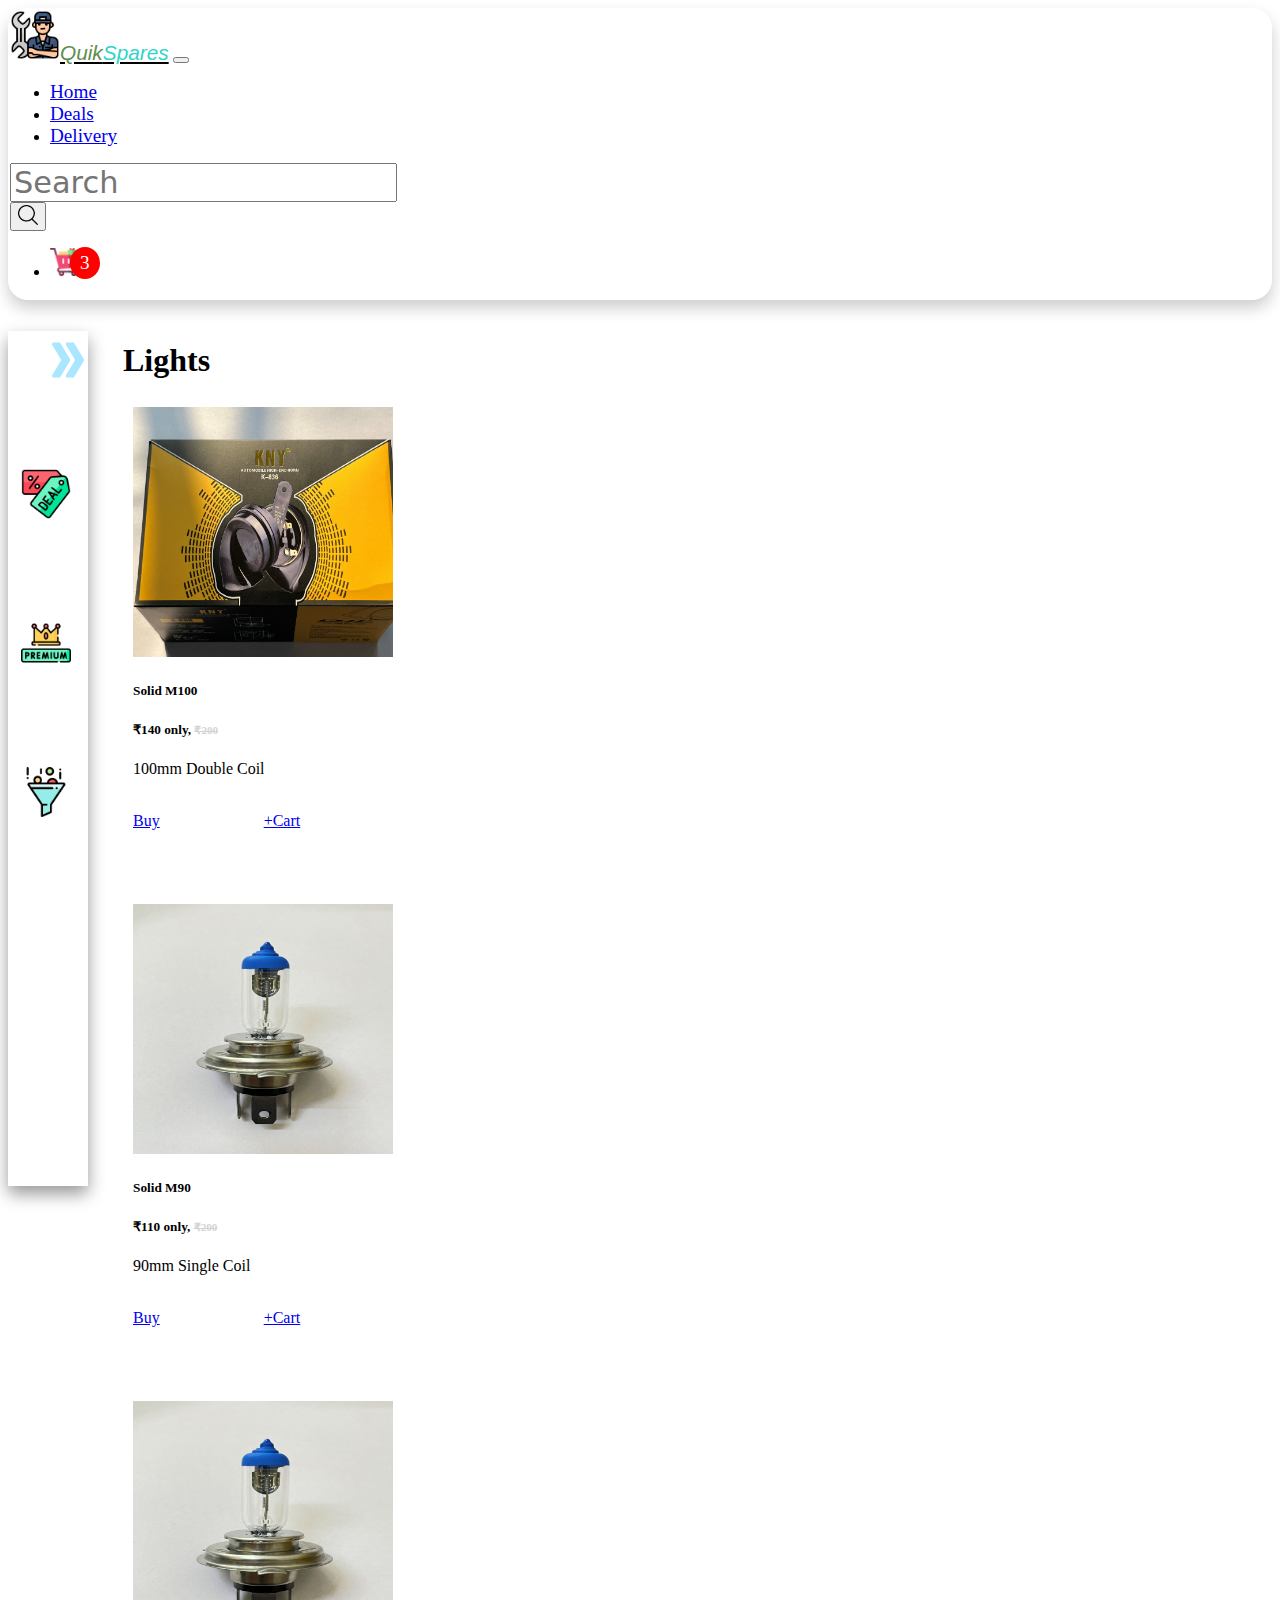
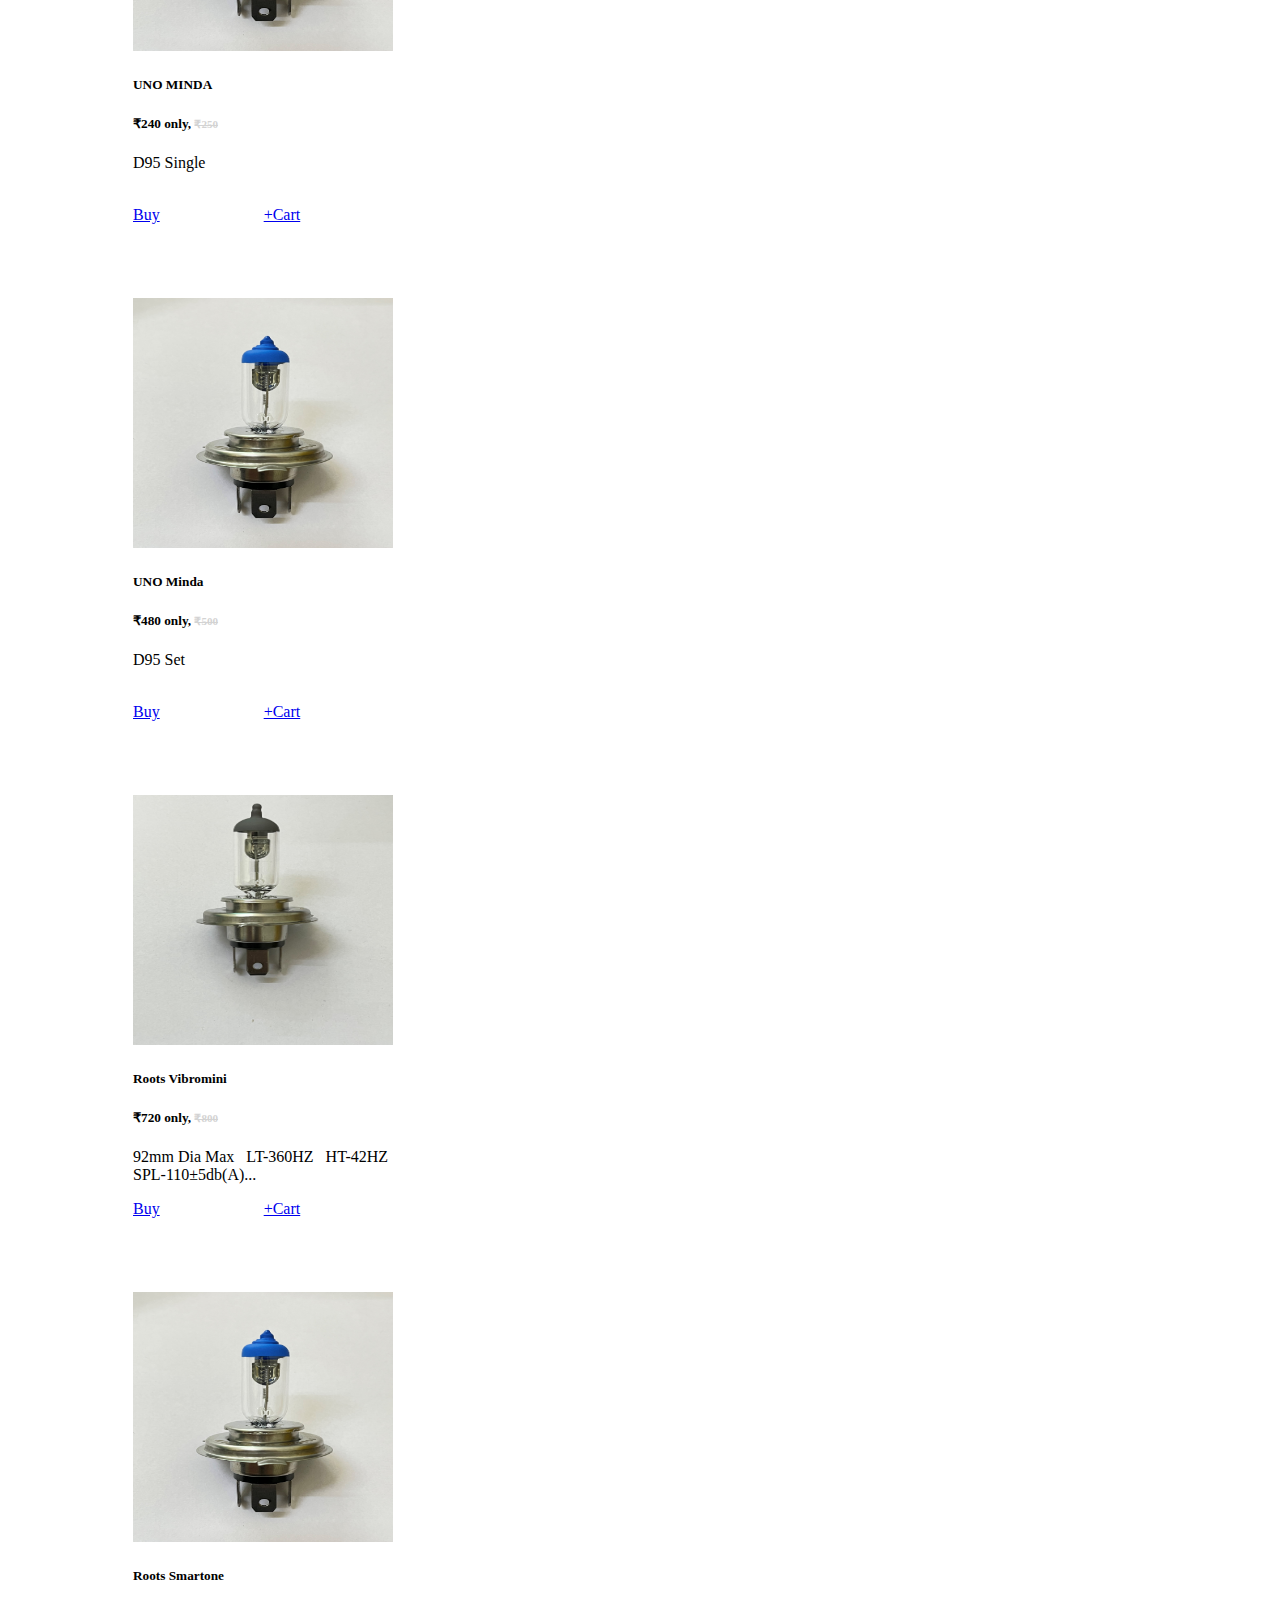
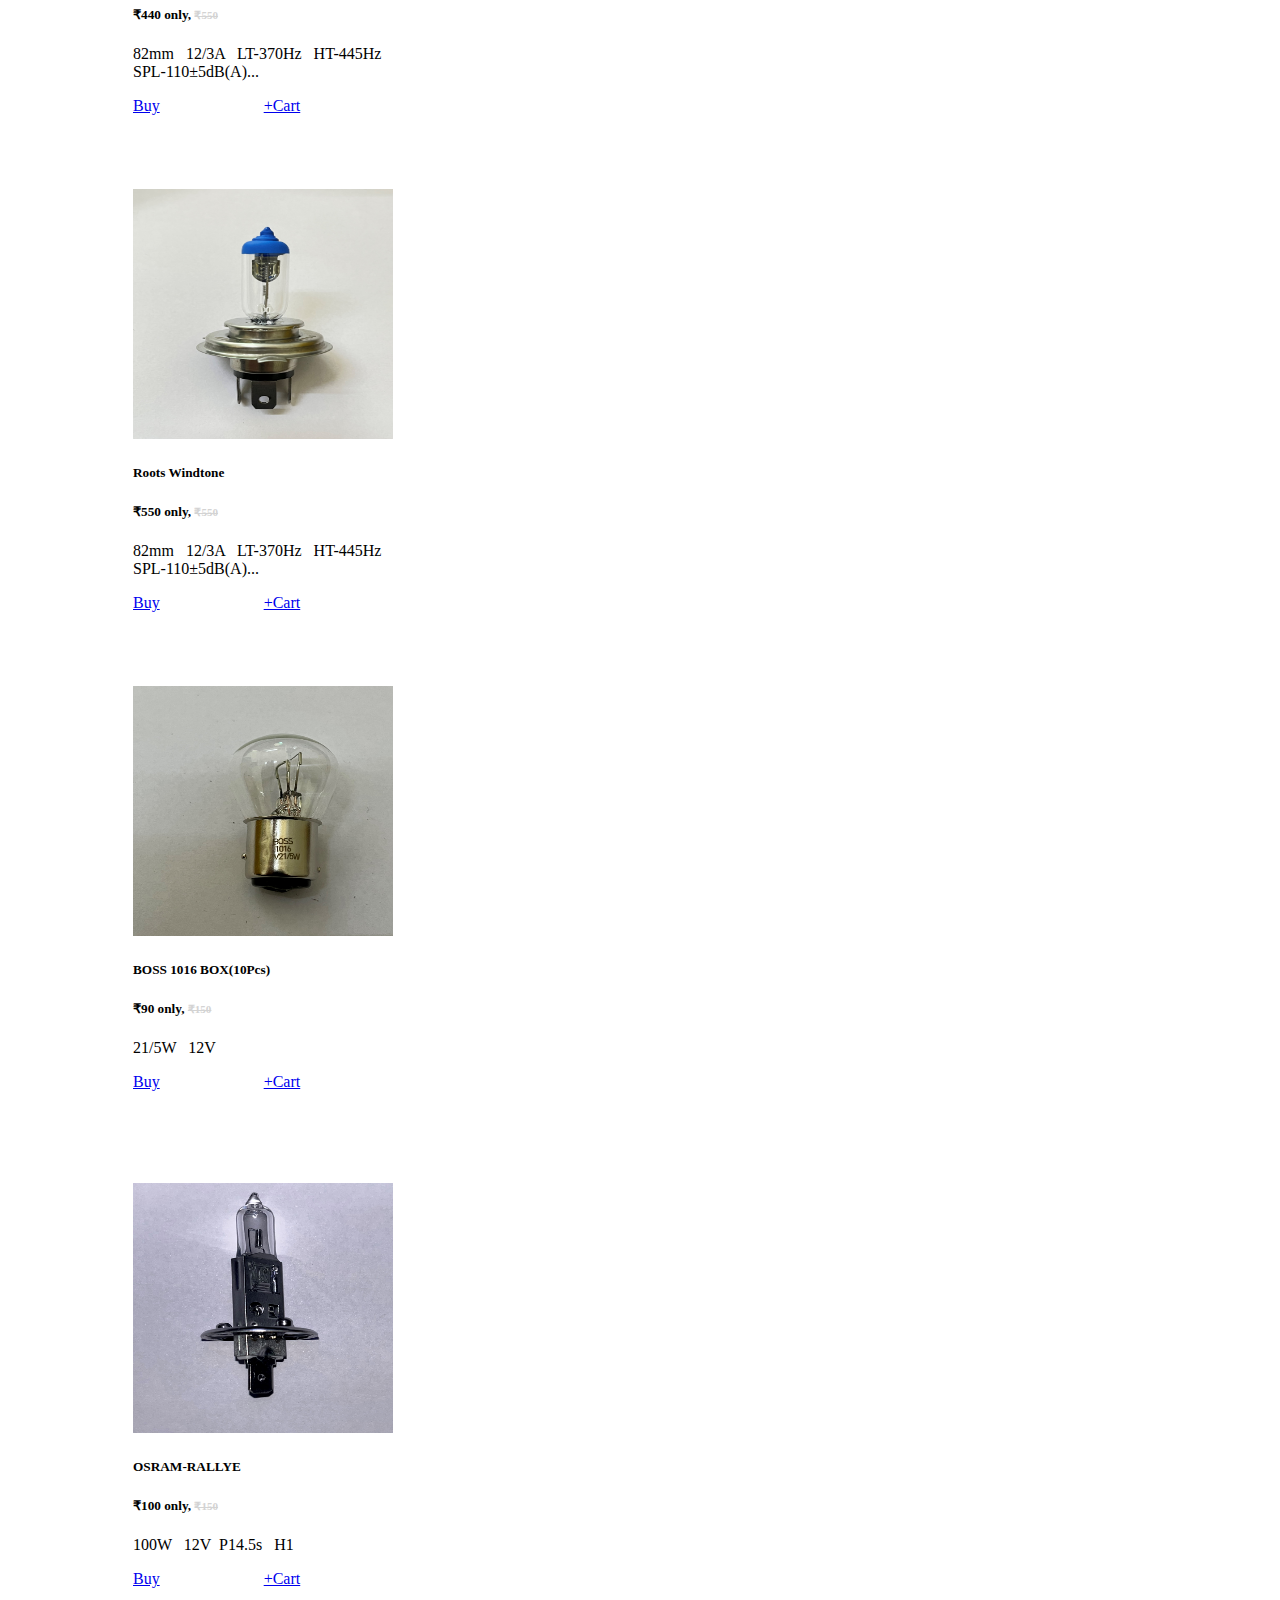
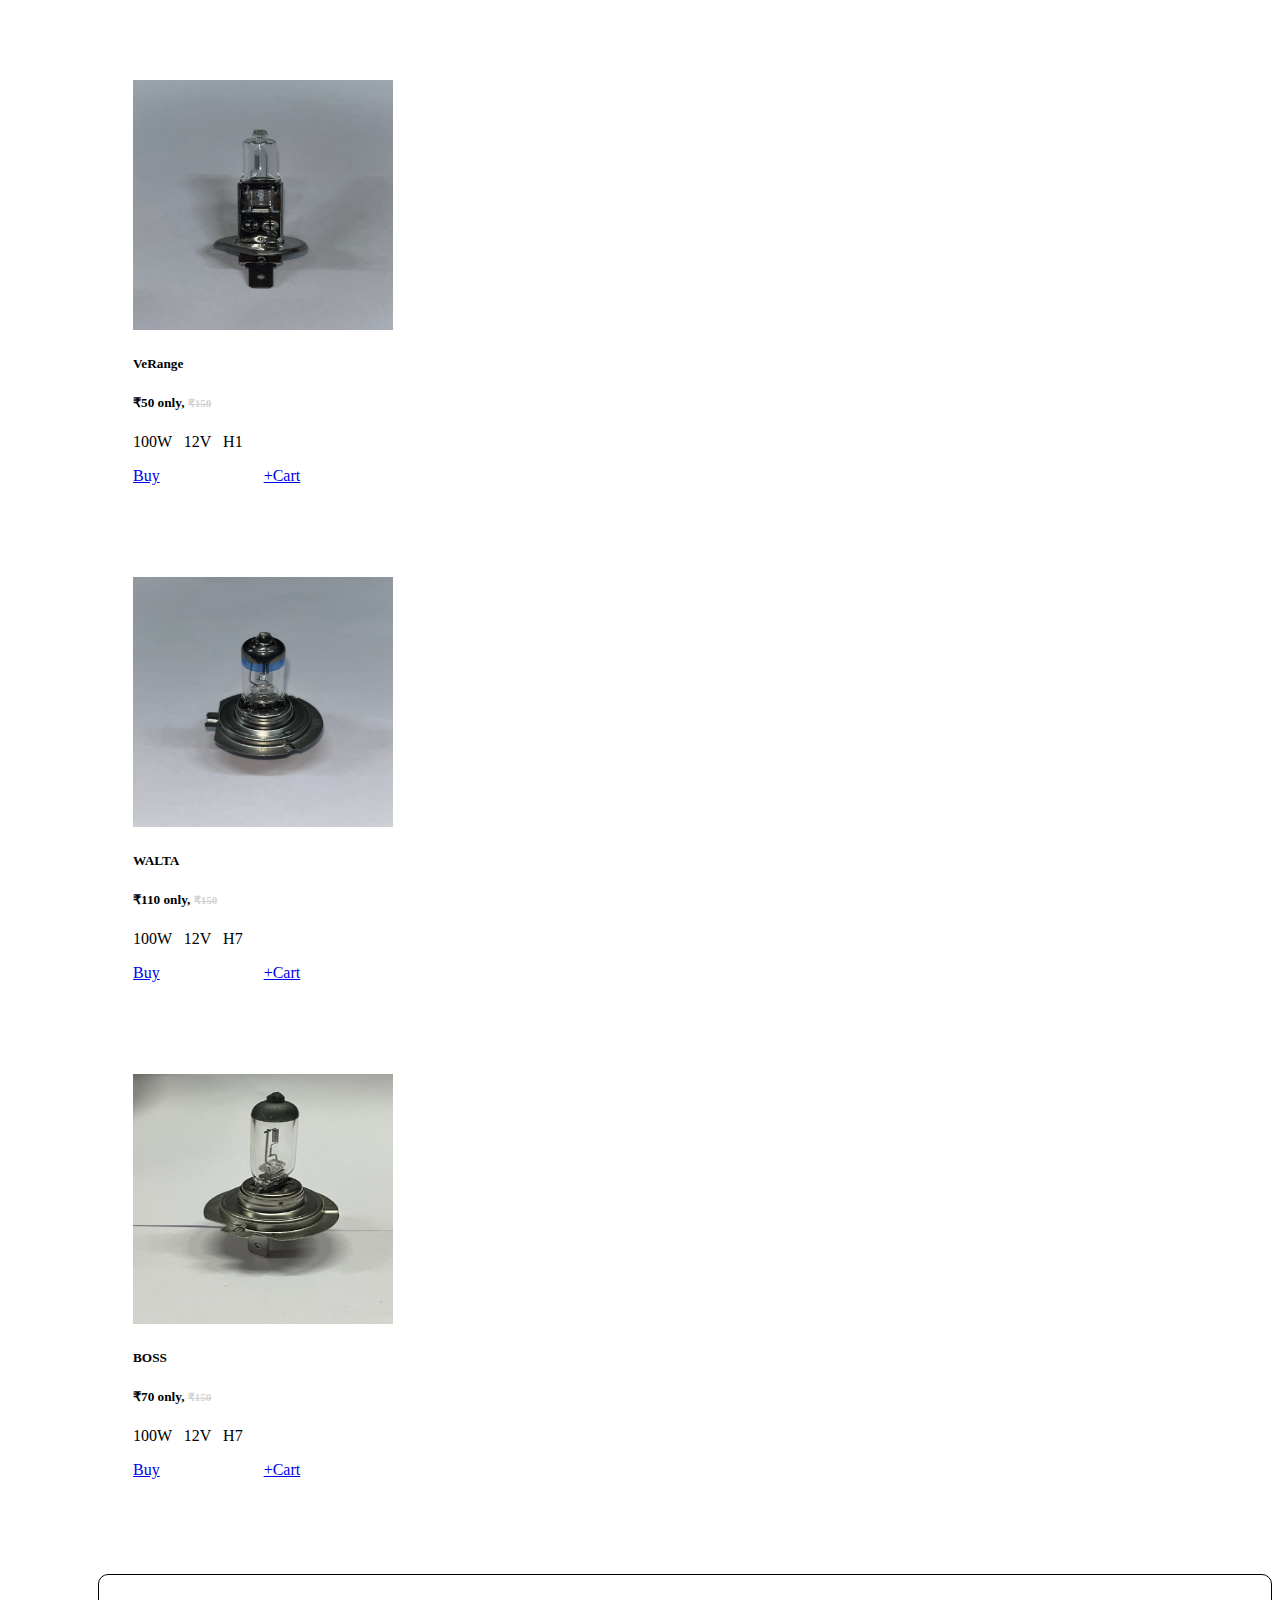
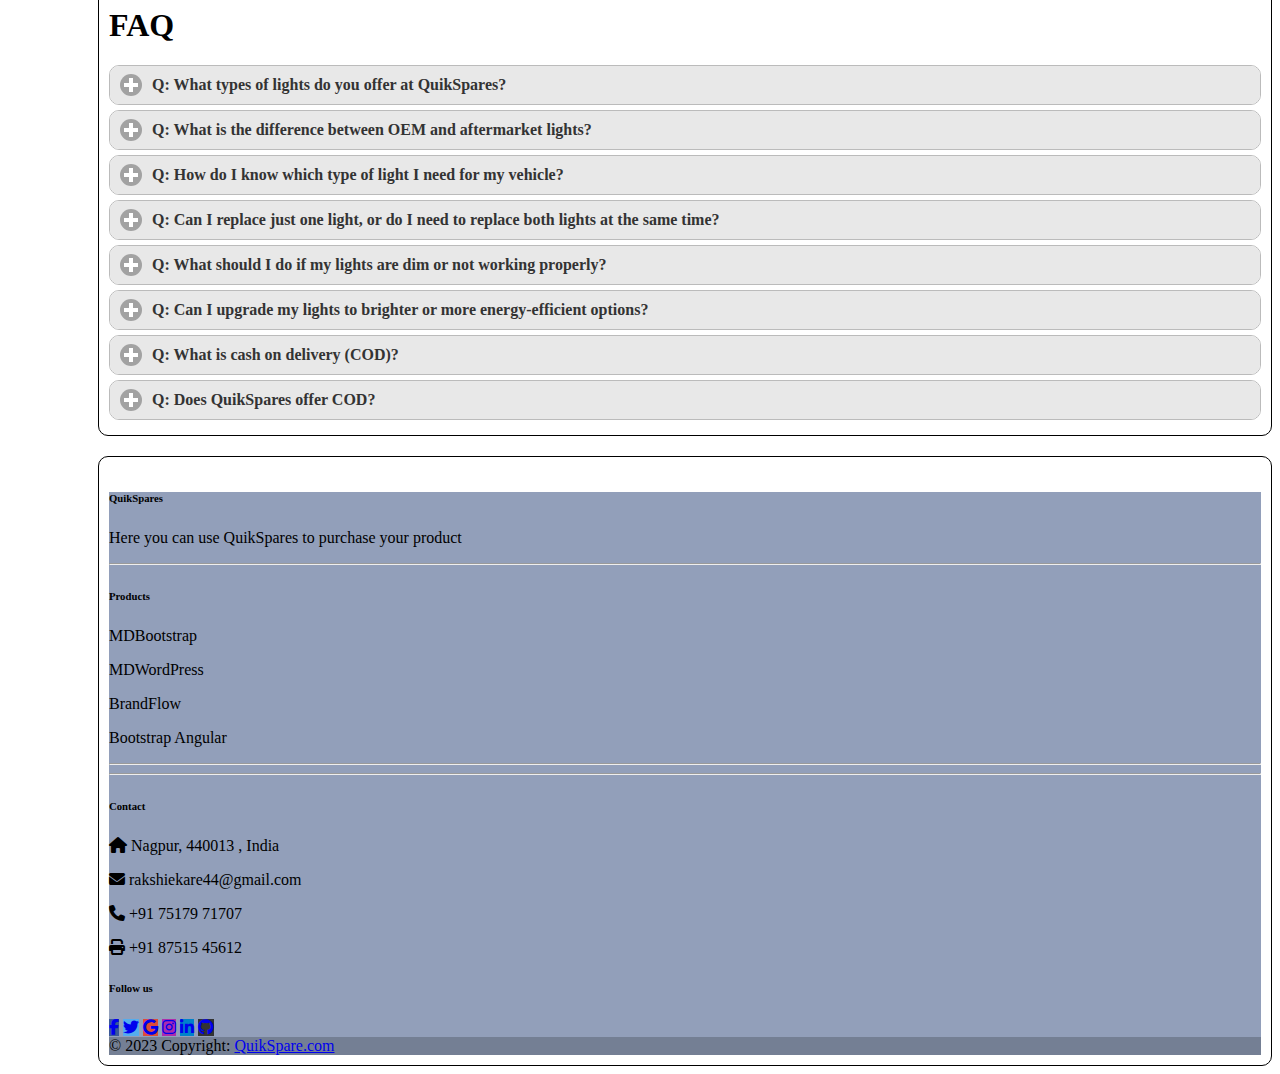
<file: horns.html>
<!DOCTYPE html>
<html lang="en">
<head>
  <meta charset="UTF-8">
  <meta http-equiv="X-UA-Compatible" content="IE=edge">
  <meta name="viewport" content="width=device-width, initial-scale=1.0">
  <link href="https://cdn.jsdelivr.net/npm/bootstrap@5.3.0-alpha1/dist/css/bootstrap.min.css" rel="stylesheet" integrity="sha384-GLhlTQ8iRABdZLl6O3oVMWSktQOp6b7In1Zl3/Jr59b6EGGoI1aFkw7cmDA6j6gD" crossorigin="anonymous">
  <script src="https://cdn.jsdelivr.net/npm/bootstrap@5.3.0-alpha1/dist/js/bootstrap.bundle.min.js" integrity="sha384-w76AqPfDkMBDXo30jS1Sgez6pr3x5MlQ1ZAGC+nuZB+EYdgRZgiwxhTBTkF7CXvN" crossorigin="anonymous"></script>
  <script src="https://ajax.googleapis.com/ajax/libs/jquery/3.6.3/jquery.min.js"></script>
  <link rel="stylesheet" href="https://cdnjs.cloudflare.com/ajax/libs/font-awesome/6.3.0/css/all.min.css">
  <link rel="stylesheet" href="css/lights.css">
  <title>Document</title>
</head>
<body>
  <!-- NAVBAR -->

<div>

  <nav id="navbar_top" class="navbar navbar-expand-lg   bg-light navbar-light " style="border-radius: 20px; box-shadow: 0px 8px 16px 0px rgba(0,0,0,0.2);">
    <div class="container-fluid">
      <a class="navbar-brand" href="index.html"><img src="static/mechanic.png" style="height: 50px;" alt=""><em class="red_brand">Quik</em><em>Spares</em></a>
      <button class="navbar-toggler" type="button" data-bs-toggle="collapse" data-bs-target="#navbarSupportedContent" aria-controls="navbarSupportedContent" aria-expanded="false" aria-label="Toggle navigation">
        <span class="navbar-toggler-icon"></span>
      </button>
      <div class="collapse navbar-collapse" id="navbarSupportedContent">
        <ul class="navbar-nav me-auto mb-2 mb-lg-0">
          <li class="nav-item">

            <a class="nav-link " aria-current="page" href="index.html">Home</a>
          </li>
          <li class="nav-item">
            <a class="nav-link " aria-current="page" href="index.html">Deals</a>
          </li>
          <li class="nav-item">
            <a class="nav-link" aria-current="page" href="#">Delivery</a>
          </li>
        </ul>
        <form class="d-flex" role="search" >
          <input class="form-control form-control-md me-2" type="search" placeholder="Search" aria-label="Search" >
          <button class="btn se btn-outline-success" type="submit"><img src="static/search-interface-symbol.png" alt="" style="height:20px ;"></button>
        </form>

        <ul class="navbar-nav me-auto mb-2 mb-lg-0">
          

          <li class="nav-item">
            <a class="nav-link active notification" aria-current="page" href="#">
              <img src="static/trolley.png " alt="" style="height: 30px;"></i>&nbsp&nbsp 
              <span class="badge">3</span>
            </a>
          </li>
        </ul>
      </div>
    </div>
  </nav>
</div>


  <!-- SIDEBAR -->
<div class="side-div">
  <nav class="sidebar bg-light">
    <ul class="sidebar-sid">
      <li class="logo" style="margin-bottom: 50px; margin-left: 20px;">
        <span class="sid-link">
          <span class="link-text" style="margin-left: 10px;">
            
          </span>
          
          <img class="sid-img blue-image" src="static/fast-forward.png" alt="" style="height: 3rem; margin-top: 10px; ">
        </span>
      </li>
      <li class="sid-item">
        <img class="sid-img" src="static/deal.png" style="height: 50px;" alt="">
        <span class="link-text"><a class="nav-link" href="">Deals</a></span>
      </li>
      <li class="sid-item sid-upr">
        <img class="sid-img" src="static/premium.png" style="height: 50px;" alt="">
        <span class="link-text"><a class="nav-link" href="">
          plus+
        </a></span>
      </li>
      <li class="sid-item">
        <img class="sid-img" src="static/selective.png" style="height: 50px;" alt=""><span class="link-text" style="font-size: larger; float: right;"> Filter </span>
      <!-- <div class="dropdown"> -->
        <span class="link-text" style="font-size: larger; float: right;"> 
        <!-- <div class="dropdown-content" style="border-radius: 15px; "> -->
          <div class="container" style="height: 100px; width: 100px; margin-top: 20px; margin-bottom: 20px;">
            <div class="row">
              <div class="col-sm-12">
                <div id="slider-range"></div>
              </div>
            </div>
            <div class="row slider-labels" >
              <div class="col-xs-6 caption">
                <strong style="display: block;">Min:</strong> <span id="slider-range-value1" style="display: block;"></span>
              </div>
              <div class="col-xs-6 text-right caption">
                <strong style="display: block;">Max:</strong> <span id="slider-range-value2" style="display: block;"></span>
              </div>
            </div>
            <div class="row">
              <div class="col-sm-12">
                <form>
                  <input type="hidden" name="min-value" value="">
                  <input type="hidden" name="max-value" value="">
                </form>
              </div>
            </div>
          </div>

          <div class="new">
            <label class="container-box">Max to Low
              <input type="checkbox">
              <span class="checkmark"></span>
            </label>

            <label class="container-box">Low to Max
              <input type="checkbox">
              <span class="checkmark"></span>
            </label>

            <label class="container-box">12V
              <input type="checkbox">
              <span class="checkmark"></span>
            </label>

            <label class="container-box">24V
              <input type="checkbox">
              <span class="checkmark"></span>
            </label>

            <label class="container-box">H4
              <input type="checkbox">
              <span class="checkmark"></span>
            </label>
            
            <label class="container-box">1141
              <input type="checkbox">
              <span class="checkmark"></span>
            </label>
            
            <label class="container-box">1016
              <input type="checkbox">
              <span class="checkmark"></span>
            </label>
            
            <label class="container-box">H1
              <input type="checkbox">
              <span class="checkmark"></span>
            </label>

            <label class="container-box">H7
              <input type="checkbox">
              <span class="checkmark"></span>
            </label>
          </div>

        </span>
        <!-- </div> -->
      <!-- </div> -->
      </li>
      
    </ul>
  </nav>

  <main style="margin-left: 115px;">
    <h1 style="padding-top: 20px;">
      Lights
    </h1>
    
    <div class="row">
      <div class="card col-lg-3 card-cards col-md-4 col-sm-12" style="width: 18rem; margin:10px; padding-top:7px; height:30rem;">
        <img src="static/IMG_2115.JPG" class="card-img-top" alt="...">
        <div class="card-body">
          <h5 class="card-title"> <strong>Solid M100</strong>  </h5>
          <h5>₹140 only, <strike style="color:#D3D3D3 ;"> <small>₹200</small></strike> </h5>
          <p class="card-text">100mm Double Coil</p> <br>
          <a href="#" class="btn btn-primary">Buy</a> <a href="#" class="btn btn-primary" style="margin-left:100px ;">+Cart</a>
        </div>
      </div>
      <div class="card col-lg-3 card-cards col-md-4 col-sm-12" style="width: 18rem; margin:10px; padding-top:7px; height:30rem;">
        <img src="static/IMG_2322.JPG" class="card-img-top" alt="...">
        <div class="card-body">
          <h5 class="card-title"> <strong>Solid M90</strong>  </h5>
          <h5>₹110 only, <strike style="color:#D3D3D3 ;"> <small>₹200</small></strike> </h5>
          <p class="card-text">90mm Single Coil</p> <br>
          <a href="#" class="btn btn-primary">Buy</a> <a href="#" class="btn btn-primary" style="margin-left:100px ;">+Cart</a>
        </div>
      </div>
      <div class="card col-lg-3 card-cards col-md-4 col-sm-12" style="width: 18rem; margin:10px; padding-top:7px; height:30rem;">
        <img src="static/IMG_2322.JPG" class="card-img-top" alt="...">
        <div class="card-body">
          <h5 class="card-title"> <strong>UNO MINDA </strong>  </h5>
          <h5>₹240 only, <strike style="color:#D3D3D3 ;"> <small>₹250</small></strike> </h5>
          <p class="card-text">D95  Single</p> <br>
          <a href="#" class="btn btn-primary">Buy</a> <a href="#" class="btn btn-primary" style="margin-left:100px ;">+Cart</a>
        </div>
      </div>
      <div class="card col-lg-3 card-cards col-md-4 col-sm-12" style="width: 18rem; margin:10px; padding-top:7px; height:30rem;">
        <img src="static/IMG_2322.JPG" class="card-img-top" alt="...">
        <div class="card-body">
          <h5 class="card-title"> <strong>UNO Minda</strong>  </h5>
          <h5>₹480 only, <strike style="color:#D3D3D3 ;"> <small>₹500</small></strike> </h5>
          <p class="card-text">D95 Set</p> <br>
          <a href="#" class="btn btn-primary">Buy</a> <a href="#" class="btn btn-primary" style="margin-left:100px ;">+Cart</a>
        </div>
      </div>
      <div class="card col-lg-3 card-cards col-md-4 col-sm-12" style="width: 18rem; margin:10px; padding-top:7px; height:30rem;">
        <img src="static/IMG_2335.JPG" class="card-img-top" alt="...">
        <div class="card-body">
          <h5 class="card-title"> <strong>Roots Vibromini</strong>  </h5>
          <h5>₹720 only, <strike style="color:#D3D3D3 ;"> <small>₹800</small></strike> </h5>
          <p class="card-text">92mm Dia Max &nbsp  LT-360HZ &nbsp HT-42HZ &nbsp SPL-110±5db(A)... </p>
          <a href="#" class="btn btn-primary">Buy</a> <a href="#" class="btn btn-primary" style="margin-left:100px ;">+Cart</a>
        </div>
      </div>
      <div class="card col-lg-3 card-cards col-md-4 col-sm-12" style="width: 18rem; margin:10px; padding-top:7px; height:30rem;">
        <img src="static/IMG_2322.JPG" class="card-img-top" alt="...">
        <div class="card-body">
          <h5 class="card-title"> <strong>Roots Smartone </strong>  </h5>
          <h5>₹440 only, <strike style="color:#D3D3D3 ;"> <small>₹550</small></strike> </h5>
          <p class="card-text">82mm &nbsp 12/3A &nbsp LT-370Hz &nbsp HT-445Hz &nbsp SPL-110±5dB(A)... </p>
          <a href="#" class="btn btn-primary">Buy</a> <a href="#" class="btn btn-primary" style="margin-left:100px ;">+Cart</a>
        </div>
      </div>
      <div class="card col-lg-3 card-cards col-md-4 col-sm-12" style="width: 18rem; margin:10px; padding-top:7px; height:30rem;">
        <img src="static/IMG_2322.JPG" class="card-img-top" alt="...">
        <div class="card-body">
          <h5 class="card-title"> <strong>Roots Windtone </strong>  </h5>
          <h5>₹550 only, <strike style="color:#D3D3D3 ;"> <small>₹550</small></strike> </h5>
          <p class="card-text">82mm &nbsp 12/3A &nbsp LT-370Hz &nbsp HT-445Hz &nbsp SPL-110±5dB(A)... </p>
          <a href="#" class="btn btn-primary">Buy</a> <a href="#" class="btn btn-primary" style="margin-left:100px ;">+Cart</a>
        </div>
      </div>
      <div class="card col-lg-3 card-cards col-md-4 col-sm-12" style="width: 18rem; margin:10px; padding-top:7px; height:30rem;">
        <img src="static/IMG_2350.JPG" class="card-img-top" alt="...">
        <div class="card-body">
          <h5 class="card-title"> <strong>BOSS 1016 BOX(10Pcs)</strong>  </h5>
          <h5>₹90 only, <strike style="color:#D3D3D3 ;"> <small>₹150</small></strike> </h5>
          <p class="card-text">21/5W &nbsp  12V</p>
          <a href="#" class="btn btn-primary">Buy</a> <a href="#" class="btn btn-primary" style="margin-left:100px ;">+Cart</a>
        </div>
      </div>
      <div class="card col-lg-3 card-cards col-md-4 col-sm-12" style="width: 18rem; margin:10px; padding-top:7px; height:30rem;">
        <img src="static/IMG_2359.JPG" class="card-img-top" alt="...">
        <div class="card-body">
          <h5 class="card-title"> <strong>OSRAM-RALLYE</strong>  </h5>
          <h5>₹100 only, <strike style="color:#D3D3D3 ;"> <small>₹150</small></strike> </h5>
          <p class="card-text">100W &nbsp  12V &nbspP14.5s &nbsp H1</p>
          <a href="#" class="btn btn-primary">Buy</a> <a href="#" class="btn btn-primary" style="margin-left:100px ;">+Cart</a>
        </div>
      </div>
      <div class="card col-lg-3 card-cards col-md-4 col-sm-12" style="width: 18rem; margin:10px; padding-top:7px; height:30rem;">
        <img src="static/IMG_2366.JPG" class="card-img-top" alt="...">
        <div class="card-body">
          <h5 class="card-title"> <strong>VeRange</strong>  </h5>
          <h5>₹50 only, <strike style="color:#D3D3D3 ;"> <small>₹150</small></strike> </h5>
          <p class="card-text">100W &nbsp  12V &nbsp H1</p>
          <a href="#" class="btn btn-primary">Buy</a> <a href="#" class="btn btn-primary" style="margin-left:100px ;">+Cart</a>
        </div>
      </div>
      <div class="card col-lg-3 card-cards col-md-4 col-sm-12" style="width: 18rem; margin:10px; padding-top:7px; height:30rem;">
        <img src="static/IMG_2376.JPG" class="card-img-top" alt="...">
        <div class="card-body">
          <h5 class="card-title"> <strong>WALTA</strong>  </h5>
          <h5>₹110 only, <strike style="color:#D3D3D3 ;"> <small>₹150</small></strike> </h5>
          <p class="card-text">100W &nbsp 12V &nbsp  H7</p>
          <a href="#" class="btn btn-primary">Buy</a> <a href="#" class="btn btn-primary" style="margin-left:100px ;">+Cart</a>
        </div>
      </div>
      <div class="card col-lg-3 card-cards col-md-4 col-sm-12" style="width: 18rem; margin:10px; padding-top:7px; height:30rem;">
        <img src="static/y.jpg" class="card-img-top" alt="...">
        <div class="card-body">
          <h5 class="card-title"> <strong>BOSS</strong>  </h5>
          <h5>₹70 only, <strike style="color:#D3D3D3 ;"> <small>₹150</small></strike> </h5>
          <p class="card-text">100W &nbsp 12V &nbsp  H7</p>
          <a href="#" class="btn btn-primary">Buy</a> <a href="#" class="btn btn-primary" style="margin-left:100px ;">+Cart</a>
        </div>
      </div>
      

      

      
      
    </div>
  </main>
</div> 

<!-- FAQ -->


<div style="border: 0.5px solid; margin-left: 90px; border-radius: 10px; padding: 10px; margin-top: 20px;">

<h1>FAQ</h1>
<div class="faq ">
  <div class="faq_question">Q: What types of lights do you offer at QuikSpares?</div>
  <div class="faq_answer_container">
  	<div class="faq_answer">A: At QuikSpares, we offer a wide range of lights for different types of vehicles, including headlights, taillights, brake lights, turn signal lights, fog lights, and interior lights. We carry both OEM (original equipment manufacturer) and aftermarket lights to suit different needs and budgets.
    </div>
  </div>
</div>

<div class="faq">
  <div class="faq_question">Q: What is the difference between OEM and aftermarket lights?
  </div>
  <div class="faq_answer_container">
  	<div class="faq_answer">A: OEM lights are made by the vehicle manufacturer and are designed to fit and function exactly like the original parts that came with your vehicle. Aftermarket lights, on the other hand, are made by third-party manufacturers and may vary in quality and fitment. However, aftermarket lights can be a more affordable option and may offer additional features or customization options that OEM lights do not.
    </div>
  </div>
</div>

<div class="faq">
  <div class="faq_question">Q: How do I know which type of light I need for my vehicle?
  </div>
  <div class="faq_answer_container">
  	<div class="faq_answer">A: The installation process will vary depending on the type of light you are replacing and your specific vehicle. We recommend consulting your vehicle's owner manual or seeking professional assistance if you are unsure how to install your new lights. However, many lights can be easily installed with basic tools and some basic knowledge of automotive wiring.
    </div>
  </div>
</div>

<div class="faq">
  <div class="faq_question">Q: Can I replace just one light, or do I need to replace both lights at the same time?

  </div>
  <div class="faq_answer_container">
  	<div class="faq_answer">A: It is generally recommended to replace both lights at the same time, as the other light may also be nearing the end of its lifespan and may fail soon after the first one is replaced. Additionally, replacing both lights at once can help ensure that they match in terms of brightness and color.
    </div>
  </div>
</div>


<div class="faq">
  <div class="faq_question">Q: What should I do if my lights are dim or not working properly?
  </div>
  <div class="faq_answer_container">
  	<div class="faq_answer">A: Dim or malfunctioning lights can be caused by a variety of issues, including faulty wiring, a bad bulb, or a damaged lens. We recommend troubleshooting the issue by checking the wiring and connections, inspecting the bulb for damage, and ensuring that the lens is clean and free of cracks. If you are unable to diagnose or fix the issue, our customer service team can assist you in finding a solution.
    </div>
  </div>
</div>

<div class="faq">
  <div class="faq_question">Q: Can I upgrade my lights to brighter or more energy-efficient options?
  </div>
  <div class="faq_answer_container">
  	<div class="faq_answer">A: Yes, there are many options available for upgrading your vehicle's lights, including LED and HID lights that offer brighter and more energy-efficient lighting. Upgrading your lights can improve visibility and safety while driving, as well as enhance the overall look of your vehicle. At QuikSpares, we offer a range of upgrade options to suit different needs and budgets.
    </div>
  </div>
</div>

<div class="faq">
  <div class="faq_question">Q: What is cash on delivery (COD)?
  </div>
  <div class="faq_answer_container">
  	<div class="faq_answer">A: Cash on delivery is a payment option where customers can pay for their order in cash when it is delivered to their doorstep. This allows customers to receive their order first and pay for it later, making online shopping more convenient and accessible for those who do not have access to online payment methods.
    </div>
  </div>
</div>

<div class="faq">
  <div class="faq_question">Q: Does QuikSpares offer COD?
  </div>
  <div class="faq_answer_container">
  	<div class="faq_answer">A: Yes, QuikSpares does offer COD as a payment option for our customers. This allows our customers to make their purchase without the need for a credit card or online payment account, making it easier and more convenient for them to shop with us.
    </div>
  </div>
</div>


</div>

<!-- FOOTER -->

<div style="border: 0.5px solid; margin-left: 90px; border-radius: 10px; padding: 10px; margin-top: 20px;">


  <footer
          class="text-center text-lg-start text-white "
          style="background-color: #929fba"
          >
    <!-- Grid container -->
    <div class="container p-4 pb-0 foot">
      <!-- Section: Links -->
      <section class="">
        <!--Grid row-->
        <div class="row">
          <!-- Grid column -->
          <div class="col-md-3 col-lg-3 col-xl-3 mx-auto mt-3">
            <h6 class="text-uppercase mb-4 font-weight-bold">
                QuikSpares
            </h6>
            <p>
              Here you can use QuikSpares to purchase your product
            </p>
          </div>
          <!-- Grid column -->

          <hr class="w-100 clearfix d-md-none" />

          <!-- Grid column -->
          <div class="col-md-2 col-lg-2 col-xl-2 mx-auto mt-3">
            <h6 class="text-uppercase mb-4 font-weight-bold">Products</h6>
            <p>
              <a class="text-white">MDBootstrap</a>
            </p>
            <p>
              <a class="text-white">MDWordPress</a>
            </p>
            <p>
              <a class="text-white">BrandFlow</a>
            </p>
            <p>
              <a class="text-white">Bootstrap Angular</a>
            </p>
          </div>
          <!-- Grid column -->

          <hr class="w-100 clearfix d-md-none" />

          <!-- Grid column -->
          <hr class="w-100 clearfix d-md-none" />

          <!-- Grid column -->
          <div class="col-md-4 col-lg-3 col-xl-3 mx-auto mt-3">
            <h6 class="text-uppercase mb-4 font-weight-bold">Contact</h6>
            <p><i class="fas fa-home mr-3"></i> Nagpur, 440013 , India</p>
            <p><i class="fas fa-envelope mr-3"></i> rakshiekare44@gmail.com</p>
            <p><i class="fas fa-phone mr-3"></i> +91 75179 71707</p>
            <p><i class="fas fa-print mr-3"></i> +91 87515 45612</p>
          </div>
          <!-- Grid column -->

          <!-- Grid column -->
          <div class="col-md-3 col-lg-2 col-xl-2 mx-auto mt-3">
            <h6 class="text-uppercase mb-4 font-weight-bold">Follow us</h6>

            <!-- Facebook -->
            <a
               class="btn btn-primary btn-floating m-1"
               style="background-color: #3b5998"
               href="#!"
               role="button"
               ><i class="fab fa-facebook-f"></i
              ></a>

            <!-- Twitter -->
            <a
               class="btn btn-primary btn-floating m-1"
               style="background-color: #55acee"
               href="#!"
               role="button"
               ><i class="fab fa-twitter"></i
              ></a>

            <!-- Google -->
            <a
               class="btn btn-primary btn-floating m-1"
               style="background-color: #dd4b39"
               href="#!"
               role="button"
               ><i class="fab fa-google"></i
              ></a>

            <!-- Instagram -->
            <a
               class="btn btn-primary btn-floating m-1"
               style="background-color: #ac2bac"
               href="#!"
               role="button"
               ><i class="fab fa-instagram"></i
              ></a>

            <!-- Linkedin -->
            <a
               class="btn btn-primary btn-floating m-1"
               style="background-color: #0082ca"
               href="#!"
               role="button"
               ><i class="fab fa-linkedin-in"></i
              ></a>
            <!-- Github -->
            <a
               class="btn btn-primary btn-floating m-1"
               style="background-color: #333333"
               href="#!"
               role="button"
               ><i class="fab fa-github"></i
              ></a>
          </div>
        </div>
        <!--Grid row-->
      </section>
      <!-- Section: Links -->
    </div>
    <!-- Grid container -->

    <!-- Copyright -->
    <div
         class="text-center p-3"
         style="background-color: rgba(0, 0, 0, 0.2)"
         >
      © 2023 Copyright:
      <a class="text-white" href="https://mdbootstrap.com/"
         >QuikSpare.com</a
        >
    </div>
    <!-- Copyright -->
  </footer>
  <!-- Footer -->
<!-- End of .container -->
</div>


<script src="javascript/lights.js"></script>
</body>
</html>
</file>
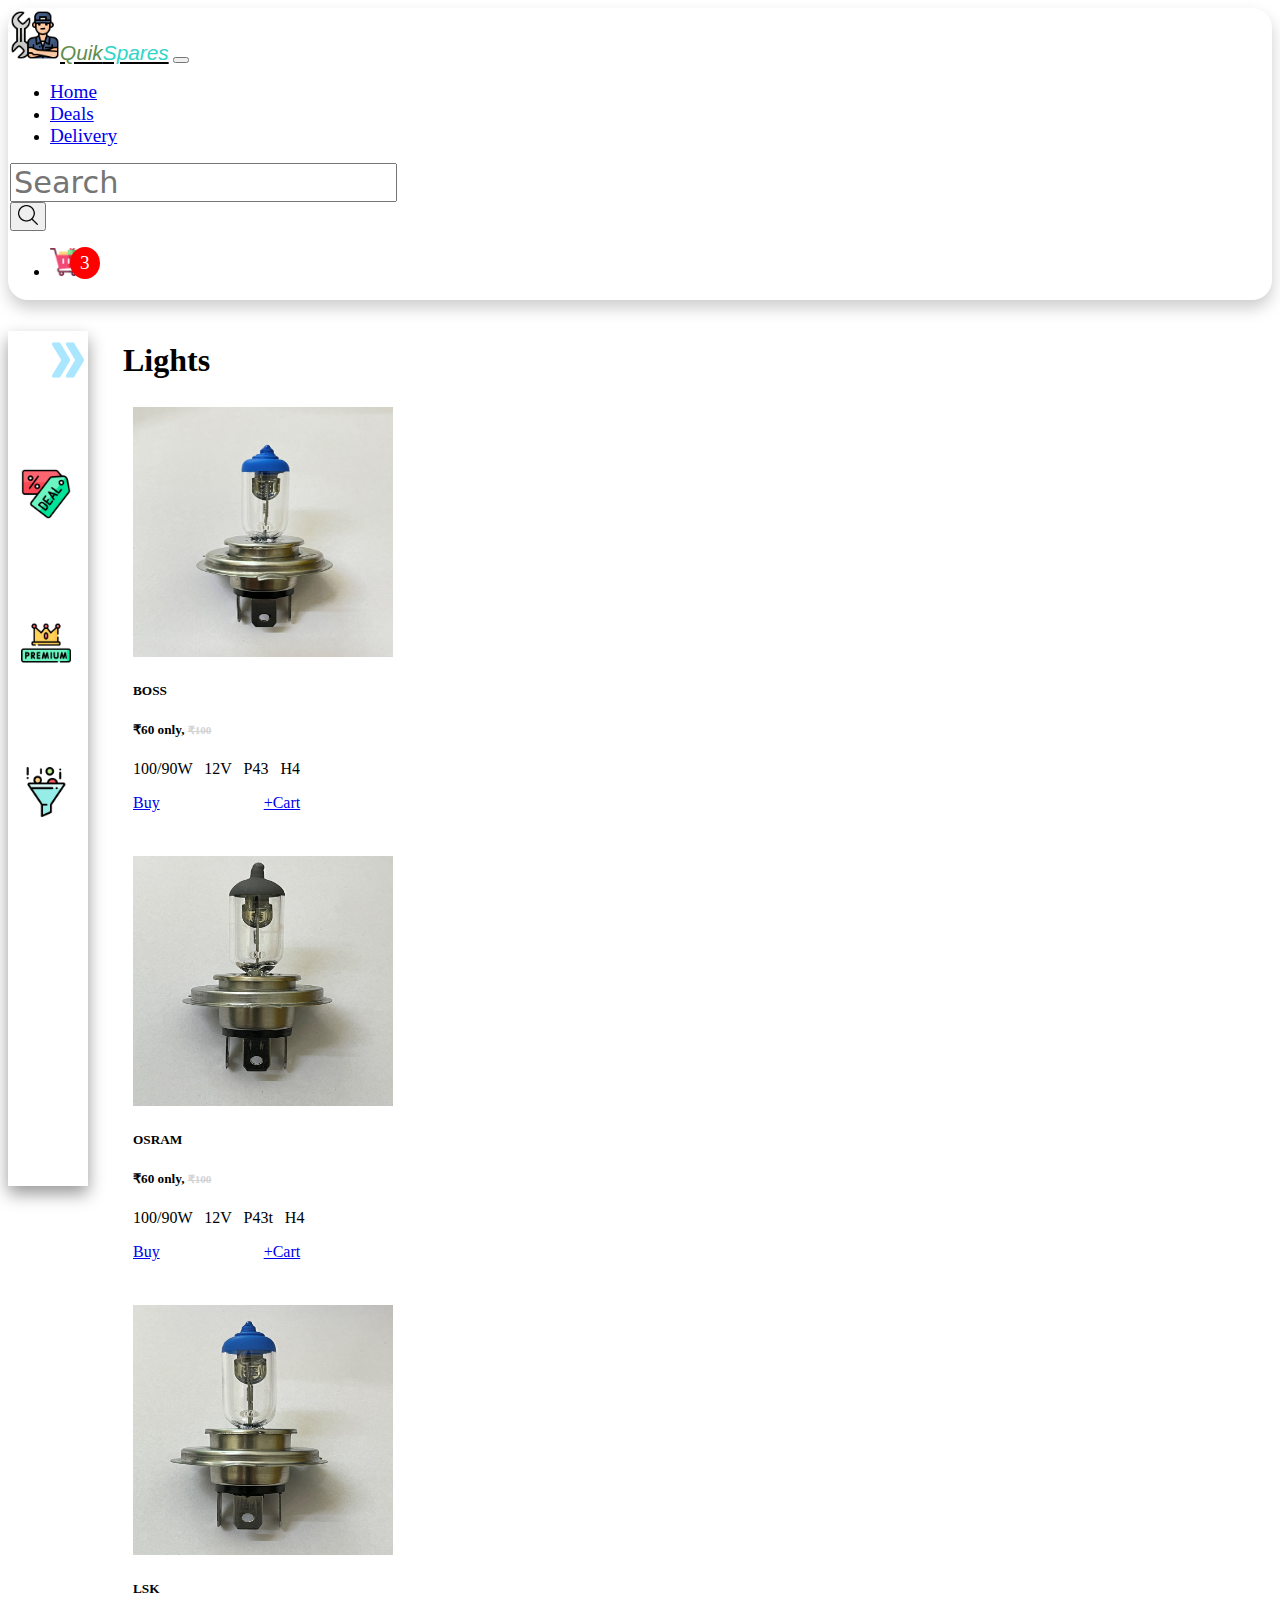
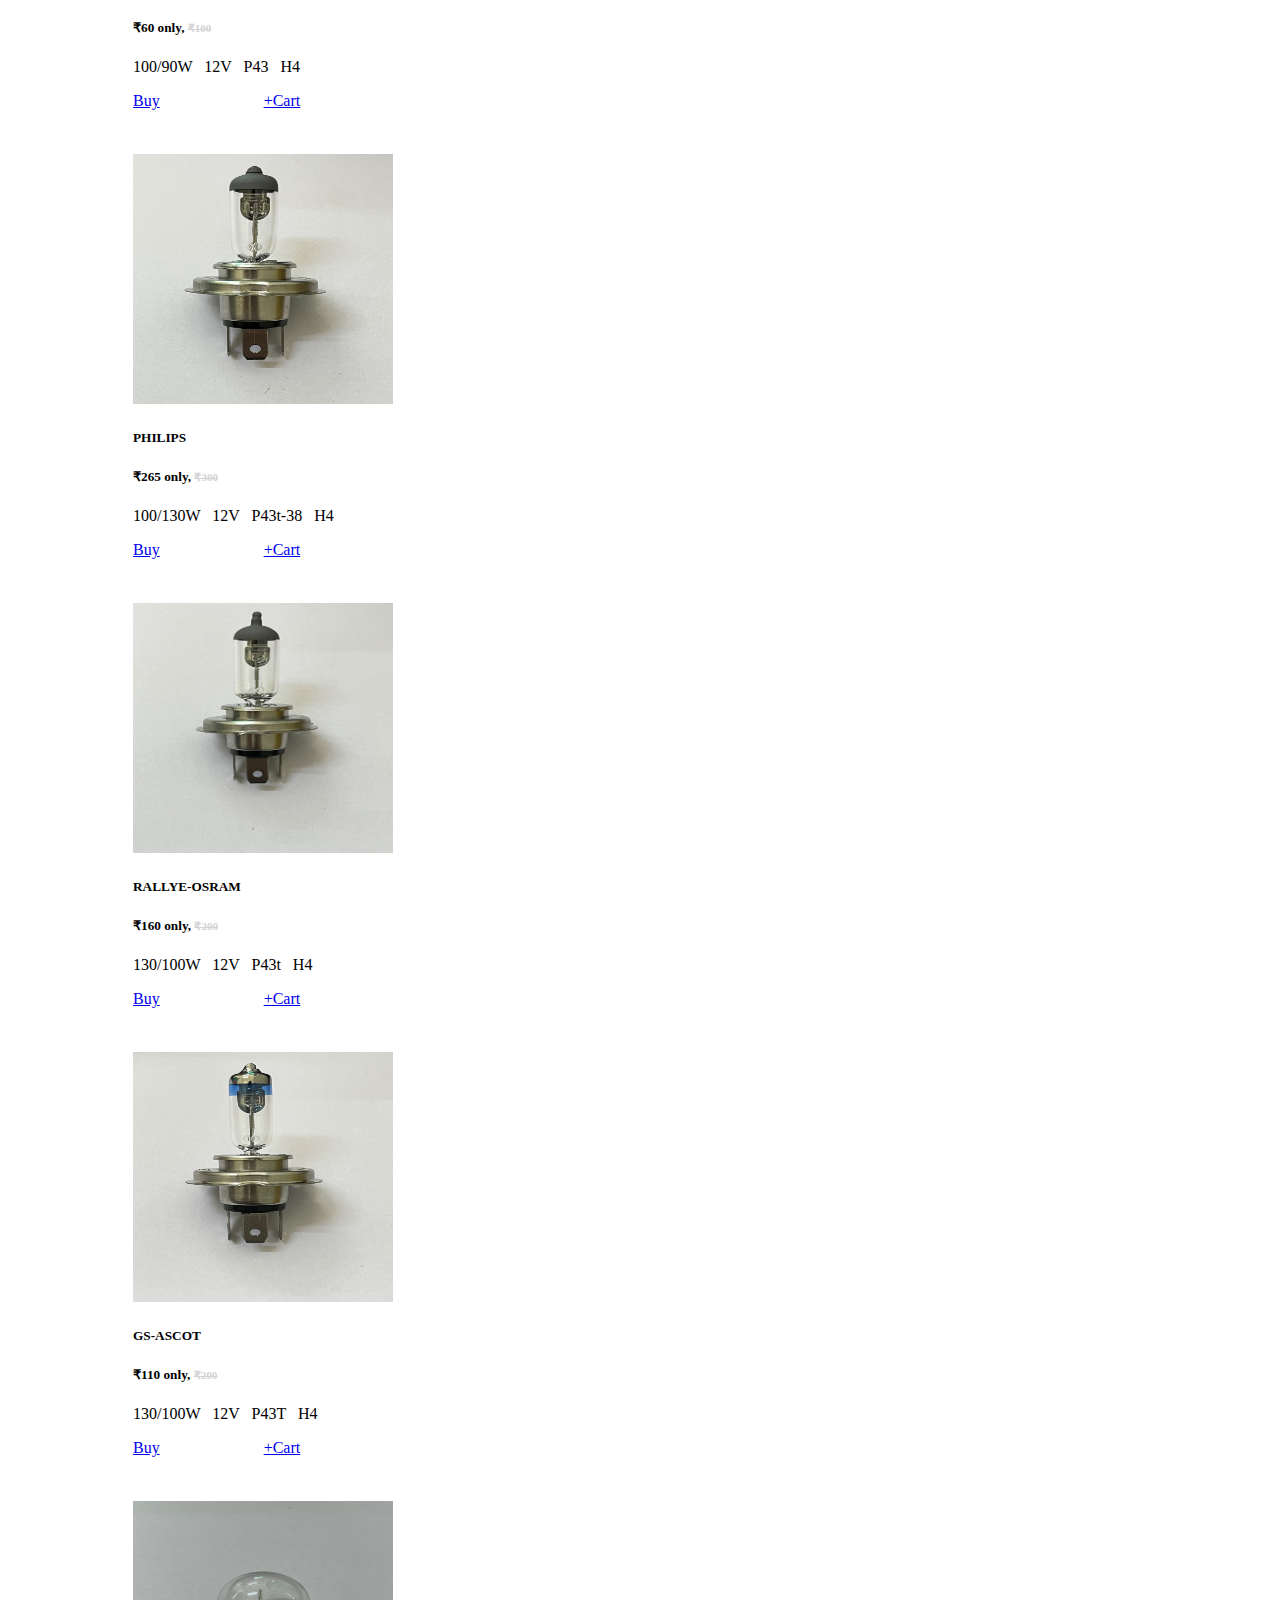
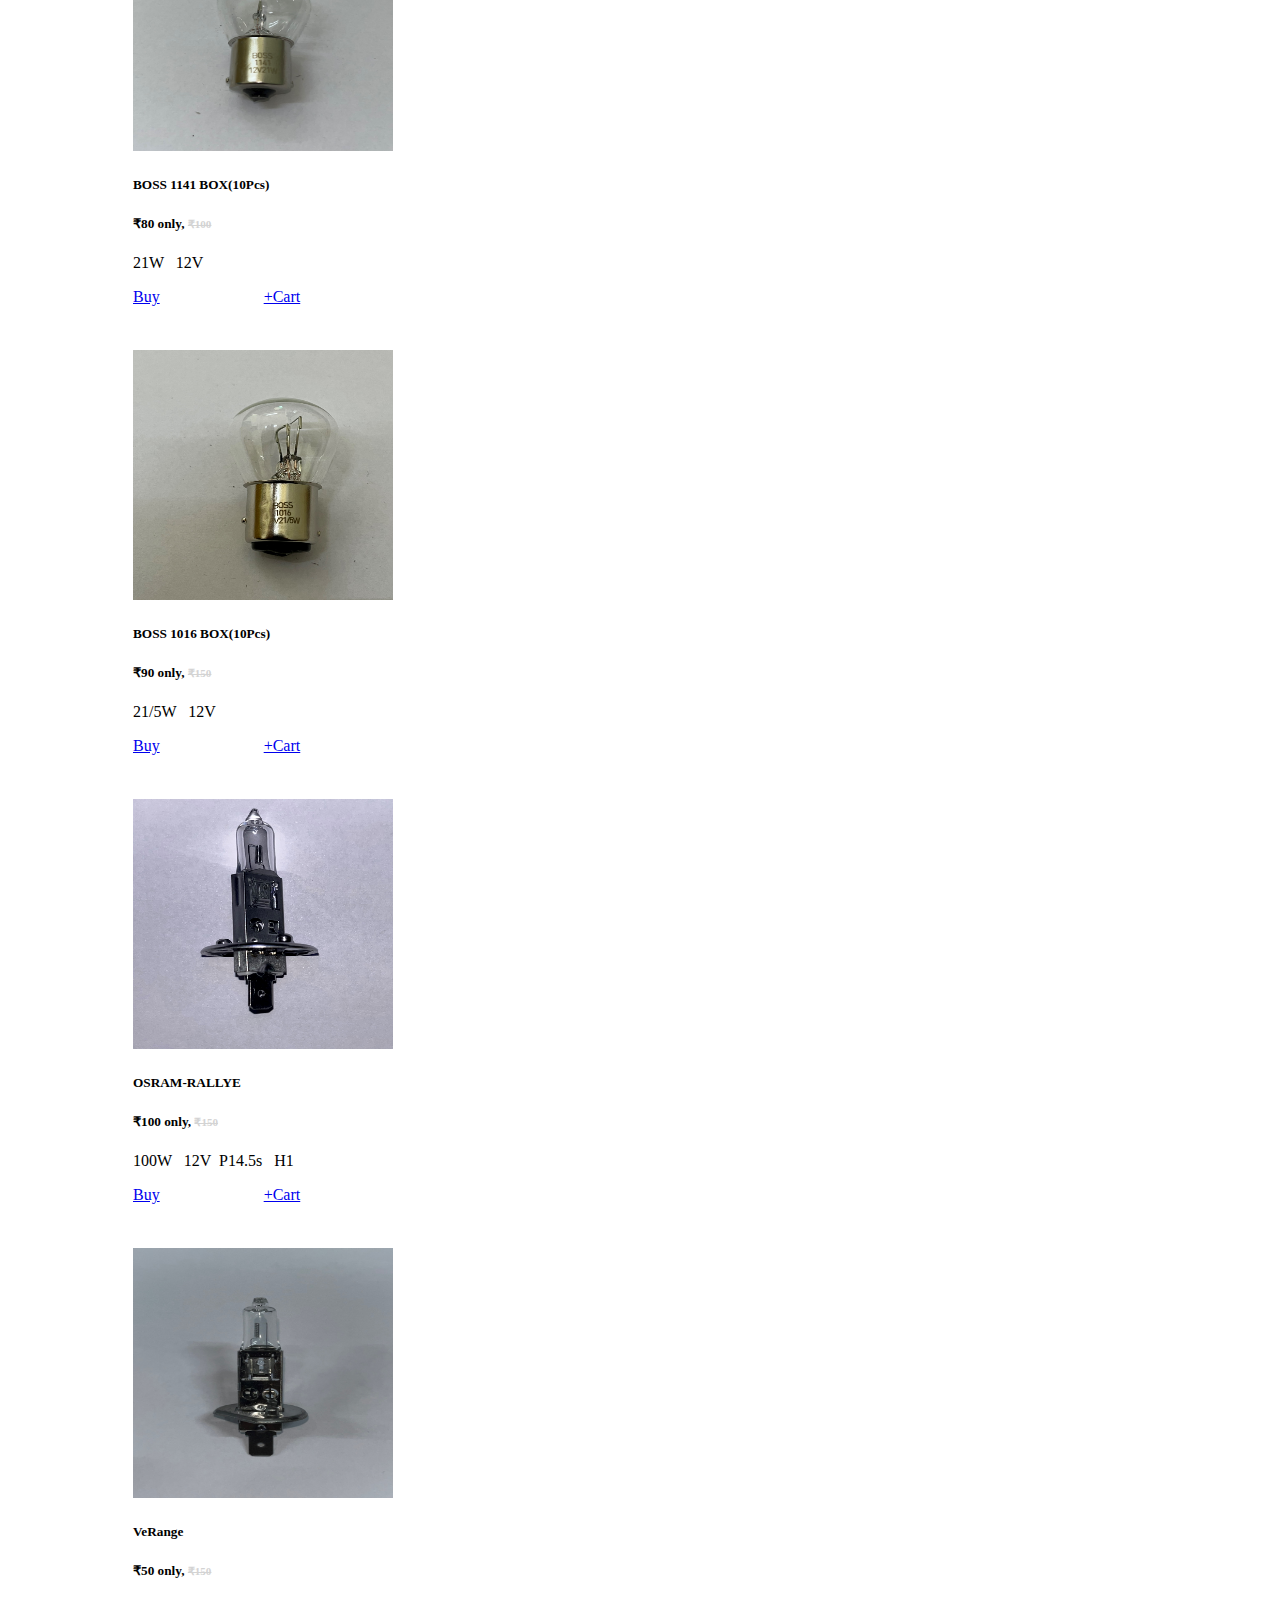
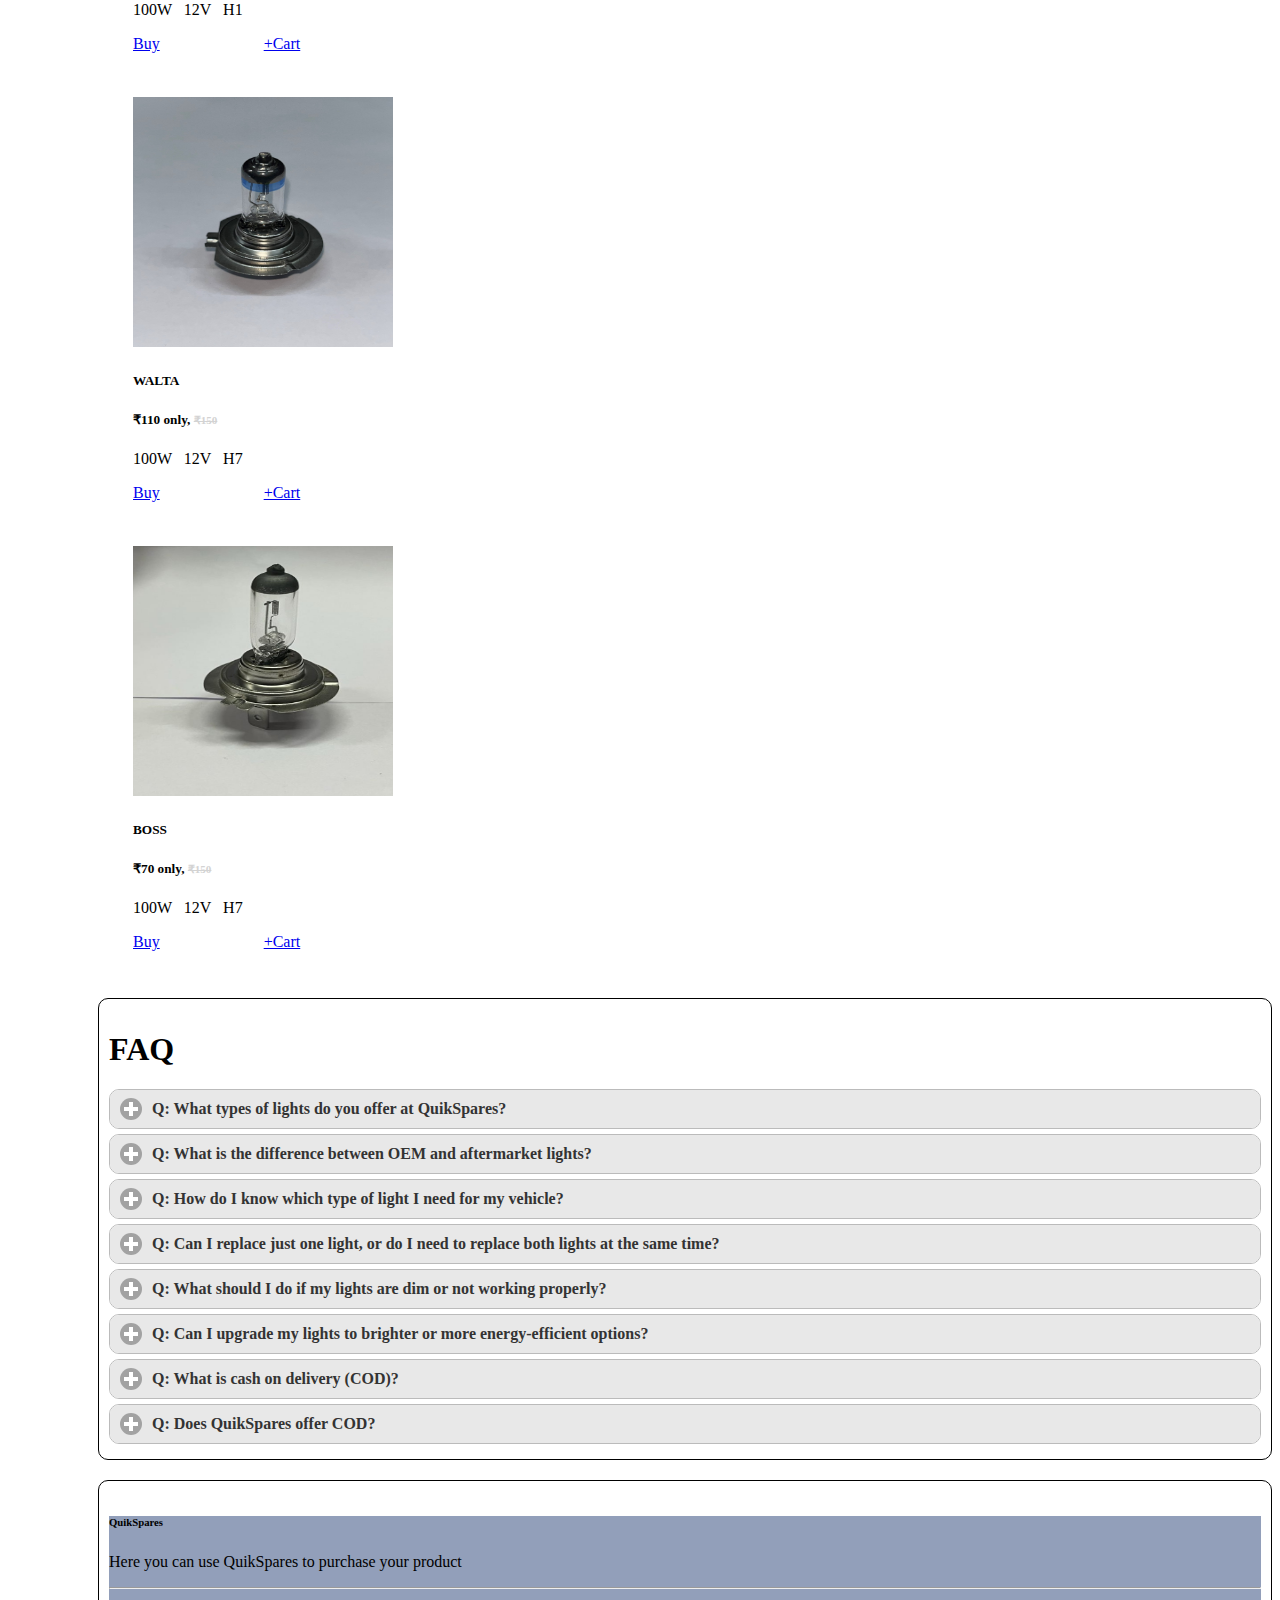
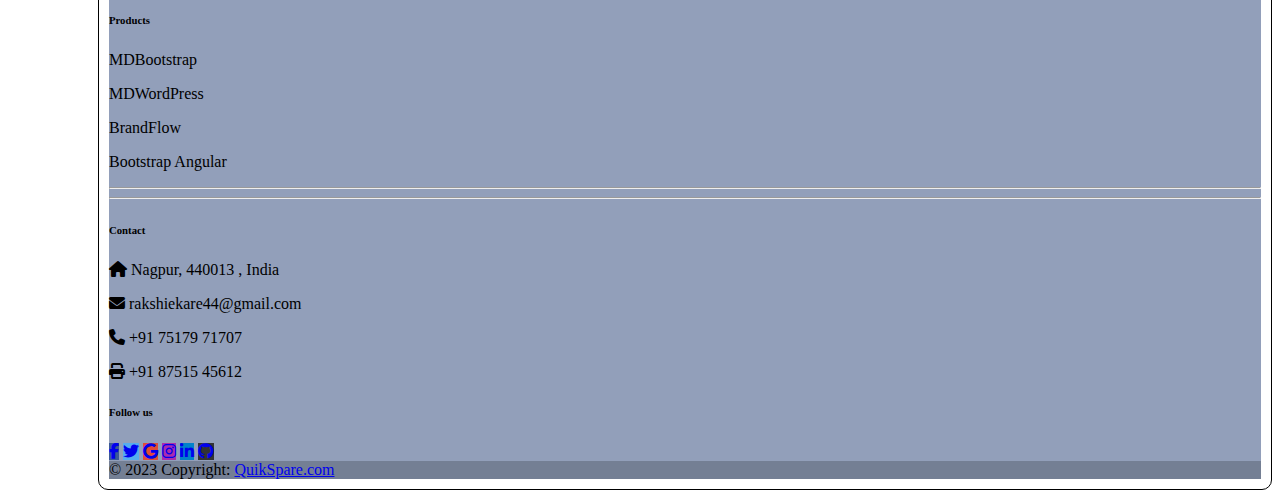
<file: lights.html>
<!DOCTYPE html>
<html lang="en">
<head>
  <meta charset="UTF-8">
  <meta http-equiv="X-UA-Compatible" content="IE=edge">
  <meta name="viewport" content="width=device-width, initial-scale=1.0">
  <link href="https://cdn.jsdelivr.net/npm/bootstrap@5.3.0-alpha1/dist/css/bootstrap.min.css" rel="stylesheet" integrity="sha384-GLhlTQ8iRABdZLl6O3oVMWSktQOp6b7In1Zl3/Jr59b6EGGoI1aFkw7cmDA6j6gD" crossorigin="anonymous">
  <script src="https://cdn.jsdelivr.net/npm/bootstrap@5.3.0-alpha1/dist/js/bootstrap.bundle.min.js" integrity="sha384-w76AqPfDkMBDXo30jS1Sgez6pr3x5MlQ1ZAGC+nuZB+EYdgRZgiwxhTBTkF7CXvN" crossorigin="anonymous"></script>
  <script src="https://ajax.googleapis.com/ajax/libs/jquery/3.6.3/jquery.min.js"></script>
  <link rel="stylesheet" href="https://cdnjs.cloudflare.com/ajax/libs/font-awesome/6.3.0/css/all.min.css">
  <link rel="stylesheet" href="css/lights.css">
  <title>Document</title>
</head>
<body>
  <!-- NAVBAR -->

<div>

  <nav id="navbar_top" class="navbar navbar-expand-lg   bg-light navbar-light " style="border-radius: 20px; box-shadow: 0px 8px 16px 0px rgba(0,0,0,0.2);">
    <div class="container-fluid">
      <a class="navbar-brand" href="index.html"><img src="static/mechanic.png" style="height: 50px;" alt=""><em class="red_brand">Quik</em><em>Spares</em></a>
      <button class="navbar-toggler" type="button" data-bs-toggle="collapse" data-bs-target="#navbarSupportedContent" aria-controls="navbarSupportedContent" aria-expanded="false" aria-label="Toggle navigation">
        <span class="navbar-toggler-icon"></span>
      </button>
      <div class="collapse navbar-collapse" id="navbarSupportedContent">
        <ul class="navbar-nav me-auto mb-2 mb-lg-0">
          <li class="nav-item">

            <a class="nav-link " aria-current="page" href="index.html">Home</a>
          </li>
          <li class="nav-item">
            <a class="nav-link " aria-current="page" href="index.html">Deals</a>
          </li>
          <li class="nav-item">
            <a class="nav-link" aria-current="page" href="#">Delivery</a>
          </li>
        </ul>
        <form class="d-flex" role="search" >
          <input class="form-control form-control-md me-2" type="search" placeholder="Search" aria-label="Search" >
          <button class="btn se btn-outline-success" type="submit"><img src="static/search-interface-symbol.png" alt="" style="height:20px ;"></button>
        </form>

        <ul class="navbar-nav me-auto mb-2 mb-lg-0">
          

          <li class="nav-item">
            <a class="nav-link active notification" aria-current="page" href="#">
              <img src="static/trolley.png " alt="" style="height: 30px;"></i>&nbsp&nbsp 
              <span class="badge">3</span>
            </a>
          </li>
        </ul>
      </div>
    </div>
  </nav>
</div>


  <!-- SIDEBAR -->
<div class="side-div">
  <nav class="sidebar bg-light">
    <ul class="sidebar-sid">
      <li class="logo" style="margin-bottom: 50px; margin-left: 20px;">
        <span class="sid-link">
          <span class="link-text" style="margin-left: 10px;">
            
          </span>
          
          <img class="sid-img blue-image" src="static/fast-forward.png" alt="" style="height: 3rem; margin-top: 10px; ">
        </span>
      </li>
      <li class="sid-item">
        <img class="sid-img" src="static/deal.png" style="height: 50px;" alt="">
        <span class="link-text"><a class="nav-link" href="">Deals</a></span>
      </li>
      <li class="sid-item sid-upr">
        <img class="sid-img" src="static/premium.png" style="height: 50px;" alt="">
        <span class="link-text"><a class="nav-link" href="">
          plus+
        </a></span>
      </li>
      <li class="sid-item">
        <img class="sid-img" src="static/selective.png" style="height: 50px;" alt=""><span class="link-text" style="font-size: larger; float: right;"> Filter </span>
      <!-- <div class="dropdown"> -->
        <span class="link-text" style="font-size: larger; float: right;"> 
        <!-- <div class="dropdown-content" style="border-radius: 15px; "> -->
          <div class="container" style="height: 100px; width: 100px; margin-top: 20px; margin-bottom: 20px;">
            <div class="row">
              <div class="col-sm-12">
                <div id="slider-range"></div>
              </div>
            </div>
            <div class="row slider-labels" >
              <div class="col-xs-6 caption">
                <strong style="display: block;">Min:</strong> <span id="slider-range-value1" style="display: block;"></span>
              </div>
              <div class="col-xs-6 text-right caption">
                <strong style="display: block;">Max:</strong> <span id="slider-range-value2" style="display: block;"></span>
              </div>
            </div>
            <div class="row">
              <div class="col-sm-12">
                <form>
                  <input type="hidden" name="min-value" value="">
                  <input type="hidden" name="max-value" value="">
                </form>
              </div>
            </div>
          </div>

          <div class="new">
            <label class="container-box">Max to Low
              <input type="checkbox">
              <span class="checkmark"></span>
            </label>

            <label class="container-box">Low to Max
              <input type="checkbox">
              <span class="checkmark"></span>
            </label>

            <label class="container-box">12V
              <input type="checkbox">
              <span class="checkmark"></span>
            </label>

            <label class="container-box">24V
              <input type="checkbox">
              <span class="checkmark"></span>
            </label>

            <label class="container-box">H4
              <input type="checkbox">
              <span class="checkmark"></span>
            </label>
            
            <label class="container-box">1141
              <input type="checkbox">
              <span class="checkmark"></span>
            </label>
            
            <label class="container-box">1016
              <input type="checkbox">
              <span class="checkmark"></span>
            </label>
            
            <label class="container-box">H1
              <input type="checkbox">
              <span class="checkmark"></span>
            </label>

            <label class="container-box">H7
              <input type="checkbox">
              <span class="checkmark"></span>
            </label>
          </div>

        </span>
        <!-- </div> -->
      <!-- </div> -->
      </li>
      
    </ul>
  </nav>

  <main style="margin-left: 115px;">
    <h1 style="padding-top: 20px;">
      Lights
    </h1>
    
    <div class="row">
      <div class="card col-lg-3 card-cards col-md-4 col-sm-12" style="width: 18rem; margin:10px; padding-top:7px; height:27rem;">
        <img src="static/IMG_2322.JPG" class="card-img-top" alt="...">
        <div class="card-body">
          <h5 class="card-title"> <strong>BOSS</strong>  </h5>
          <h5>₹60 only, <strike style="color:#D3D3D3 ;"> <small>₹100</small></strike> </h5>
          <p class="card-text">100/90W &nbsp  12V &nbsp P43 &nbsp H4</p>
          <a href="#" class="btn btn-primary">Buy</a> <a href="#" class="btn btn-primary" style="margin-left:100px ;">+Cart</a>
        </div>
      </div>
      <div class="card col-lg-3 card-cards col-md-4 col-sm-12" style="width: 18rem; margin:10px; padding-top:7px; height:27rem;">
        <img src="static/IMG_2325.JPG" class="card-img-top" alt="...">
        <div class="card-body">
          <h5 class="card-title"> <strong>OSRAM</strong>  </h5>
          <h5>₹60 only, <strike style="color:#D3D3D3 ;"> <small>₹100</small></strike> </h5>
          <p class="card-text">100/90W &nbsp  12V &nbsp P43t &nbsp H4</p>
          <a href="#" class="btn btn-primary">Buy</a> <a href="#" class="btn btn-primary" style="margin-left:100px ;">+Cart</a>
        </div>
      </div>
      <div class="card col-lg-3 card-cards col-md-4 col-sm-12" style="width: 18rem; margin:10px; padding-top:7px; height:27rem;">
        <img src="static/IMG_2328.JPG" class="card-img-top" alt="...">
        <div class="card-body">
          <h5 class="card-title"> <strong>LSK</strong>  </h5>
          <h5>₹60 only, <strike style="color:#D3D3D3 ;"> <small>₹100</small></strike> </h5>
          <p class="card-text">100/90W &nbsp  12V &nbsp P43 &nbsp H4</p>
          <a href="#" class="btn btn-primary">Buy</a> <a href="#" class="btn btn-primary" style="margin-left:100px ;">+Cart</a>
        </div>
      </div>
      <div class="card col-lg-3 card-cards col-md-4 col-sm-12" style="width: 18rem; margin:10px; padding-top:7px; height:27rem;">
        <img src="static/IMG_2331.JPG" class="card-img-top" alt="...">
        <div class="card-body">
          <h5 class="card-title"> <strong>PHILIPS</strong>  </h5>
          <h5>₹265 only, <strike style="color:#D3D3D3 ;"> <small>₹300</small></strike> </h5>
          <p class="card-text">100/130W &nbsp  12V &nbsp P43t-38 &nbsp H4 </p>
          <a href="#" class="btn btn-primary">Buy</a> <a href="#" class="btn btn-primary" style="margin-left:100px ;">+Cart</a>
        </div>
      </div>
      <div class="card col-lg-3 card-cards col-md-4 col-sm-12" style="width: 18rem; margin:10px; padding-top:7px; height:27rem;">
        <img src="static/IMG_2335.JPG" class="card-img-top" alt="...">
        <div class="card-body">
          <h5 class="card-title"> <strong>RALLYE-OSRAM</strong>  </h5>
          <h5>₹160 only, <strike style="color:#D3D3D3 ;"> <small>₹200</small></strike> </h5>
          <p class="card-text">130/100W &nbsp  12V &nbsp P43t &nbsp H4</p>
          <a href="#" class="btn btn-primary">Buy</a> <a href="#" class="btn btn-primary" style="margin-left:100px ;">+Cart</a>
        </div>
      </div>
      <div class="card col-lg-3 card-cards col-md-4 col-sm-12" style="width: 18rem; margin:10px; padding-top:7px; height:27rem;">
        <img src="static/IMG_2338.JPG" class="card-img-top" alt="...">
        <div class="card-body">
          <h5 class="card-title"> <strong>GS-ASCOT</strong>  </h5>
          <h5>₹110 only, <strike style="color:#D3D3D3 ;"> <small>₹200</small></strike> </h5>
          <p class="card-text">130/100W &nbsp  12V &nbsp P43T &nbsp H4</p>
          <a href="#" class="btn btn-primary">Buy</a> <a href="#" class="btn btn-primary" style="margin-left:100px ;">+Cart</a>
        </div>
      </div>
      <div class="card col-lg-3 card-cards col-md-4 col-sm-12" style="width: 18rem; margin:10px; padding-top:7px; height:27rem;">
        <img src="static/IMG_2345.JPG" class="card-img-top" alt="...">
        <div class="card-body">
          <h5 class="card-title"> <strong>BOSS 1141 BOX(10Pcs)</strong>  </h5>
          <h5>₹80 only, <strike style="color:#D3D3D3 ;"> <small>₹100</small></strike> </h5>
          <p class="card-text">21W &nbsp  12V </p>
          <a href="#" class="btn btn-primary">Buy</a> <a href="#" class="btn btn-primary" style="margin-left:100px ;">+Cart</a>
        </div>
      </div>
      <div class="card col-lg-3 card-cards col-md-4 col-sm-12" style="width: 18rem; margin:10px; padding-top:7px; height:27rem;">
        <img src="static/IMG_2350.JPG" class="card-img-top" alt="...">
        <div class="card-body">
          <h5 class="card-title"> <strong>BOSS 1016 BOX(10Pcs)</strong>  </h5>
          <h5>₹90 only, <strike style="color:#D3D3D3 ;"> <small>₹150</small></strike> </h5>
          <p class="card-text">21/5W &nbsp  12V</p>
          <a href="#" class="btn btn-primary">Buy</a> <a href="#" class="btn btn-primary" style="margin-left:100px ;">+Cart</a>
        </div>
      </div>
      <div class="card col-lg-3 card-cards col-md-4 col-sm-12" style="width: 18rem; margin:10px; padding-top:7px; height:27rem;">
        <img src="static/IMG_2359.JPG" class="card-img-top" alt="...">
        <div class="card-body">
          <h5 class="card-title"> <strong>OSRAM-RALLYE</strong>  </h5>
          <h5>₹100 only, <strike style="color:#D3D3D3 ;"> <small>₹150</small></strike> </h5>
          <p class="card-text">100W &nbsp  12V &nbspP14.5s &nbsp H1</p>
          <a href="#" class="btn btn-primary">Buy</a> <a href="#" class="btn btn-primary" style="margin-left:100px ;">+Cart</a>
        </div>
      </div>
      <div class="card col-lg-3 card-cards col-md-4 col-sm-12" style="width: 18rem; margin:10px; padding-top:7px; height:27rem;">
        <img src="static/IMG_2366.JPG" class="card-img-top" alt="...">
        <div class="card-body">
          <h5 class="card-title"> <strong>VeRange</strong>  </h5>
          <h5>₹50 only, <strike style="color:#D3D3D3 ;"> <small>₹150</small></strike> </h5>
          <p class="card-text">100W &nbsp  12V &nbsp H1</p>
          <a href="#" class="btn btn-primary">Buy</a> <a href="#" class="btn btn-primary" style="margin-left:100px ;">+Cart</a>
        </div>
      </div>
      <div class="card col-lg-3 card-cards col-md-4 col-sm-12" style="width: 18rem; margin:10px; padding-top:7px; height:27rem;">
        <img src="static/IMG_2376.JPG" class="card-img-top" alt="...">
        <div class="card-body">
          <h5 class="card-title"> <strong>WALTA</strong>  </h5>
          <h5>₹110 only, <strike style="color:#D3D3D3 ;"> <small>₹150</small></strike> </h5>
          <p class="card-text">100W &nbsp 12V &nbsp  H7</p>
          <a href="#" class="btn btn-primary">Buy</a> <a href="#" class="btn btn-primary" style="margin-left:100px ;">+Cart</a>
        </div>
      </div>
      <div class="card col-lg-3 card-cards col-md-4 col-sm-12" style="width: 18rem; margin:10px; padding-top:7px; height:27rem;">
        <img src="static/y.jpg" class="card-img-top" alt="...">
        <div class="card-body">
          <h5 class="card-title"> <strong>BOSS</strong>  </h5>
          <h5>₹70 only, <strike style="color:#D3D3D3 ;"> <small>₹150</small></strike> </h5>
          <p class="card-text">100W &nbsp 12V &nbsp  H7</p>
          <a href="#" class="btn btn-primary">Buy</a> <a href="#" class="btn btn-primary" style="margin-left:100px ;">+Cart</a>
        </div>
      </div>
      

      

      
      
    </div>
  </main>
</div> 

<!-- FAQ -->


<div style="border: 0.5px solid; margin-left: 90px; border-radius: 10px; padding: 10px; margin-top: 20px;">

<h1>FAQ</h1>
<div class="faq ">
  <div class="faq_question">Q: What types of lights do you offer at QuikSpares?</div>
  <div class="faq_answer_container">
  	<div class="faq_answer">A: At QuikSpares, we offer a wide range of lights for different types of vehicles, including headlights, taillights, brake lights, turn signal lights, fog lights, and interior lights. We carry both OEM (original equipment manufacturer) and aftermarket lights to suit different needs and budgets.
    </div>
  </div>
</div>

<div class="faq">
  <div class="faq_question">Q: What is the difference between OEM and aftermarket lights?
  </div>
  <div class="faq_answer_container">
  	<div class="faq_answer">A: OEM lights are made by the vehicle manufacturer and are designed to fit and function exactly like the original parts that came with your vehicle. Aftermarket lights, on the other hand, are made by third-party manufacturers and may vary in quality and fitment. However, aftermarket lights can be a more affordable option and may offer additional features or customization options that OEM lights do not.
    </div>
  </div>
</div>

<div class="faq">
  <div class="faq_question">Q: How do I know which type of light I need for my vehicle?
  </div>
  <div class="faq_answer_container">
  	<div class="faq_answer">A: The installation process will vary depending on the type of light you are replacing and your specific vehicle. We recommend consulting your vehicle's owner manual or seeking professional assistance if you are unsure how to install your new lights. However, many lights can be easily installed with basic tools and some basic knowledge of automotive wiring.
    </div>
  </div>
</div>

<div class="faq">
  <div class="faq_question">Q: Can I replace just one light, or do I need to replace both lights at the same time?

  </div>
  <div class="faq_answer_container">
  	<div class="faq_answer">A: It is generally recommended to replace both lights at the same time, as the other light may also be nearing the end of its lifespan and may fail soon after the first one is replaced. Additionally, replacing both lights at once can help ensure that they match in terms of brightness and color.
    </div>
  </div>
</div>


<div class="faq">
  <div class="faq_question">Q: What should I do if my lights are dim or not working properly?
  </div>
  <div class="faq_answer_container">
  	<div class="faq_answer">A: Dim or malfunctioning lights can be caused by a variety of issues, including faulty wiring, a bad bulb, or a damaged lens. We recommend troubleshooting the issue by checking the wiring and connections, inspecting the bulb for damage, and ensuring that the lens is clean and free of cracks. If you are unable to diagnose or fix the issue, our customer service team can assist you in finding a solution.
    </div>
  </div>
</div>

<div class="faq">
  <div class="faq_question">Q: Can I upgrade my lights to brighter or more energy-efficient options?
  </div>
  <div class="faq_answer_container">
  	<div class="faq_answer">A: Yes, there are many options available for upgrading your vehicle's lights, including LED and HID lights that offer brighter and more energy-efficient lighting. Upgrading your lights can improve visibility and safety while driving, as well as enhance the overall look of your vehicle. At QuikSpares, we offer a range of upgrade options to suit different needs and budgets.
    </div>
  </div>
</div>

<div class="faq">
  <div class="faq_question">Q: What is cash on delivery (COD)?
  </div>
  <div class="faq_answer_container">
  	<div class="faq_answer">A: Cash on delivery is a payment option where customers can pay for their order in cash when it is delivered to their doorstep. This allows customers to receive their order first and pay for it later, making online shopping more convenient and accessible for those who do not have access to online payment methods.
    </div>
  </div>
</div>

<div class="faq">
  <div class="faq_question">Q: Does QuikSpares offer COD?
  </div>
  <div class="faq_answer_container">
  	<div class="faq_answer">A: Yes, QuikSpares does offer COD as a payment option for our customers. This allows our customers to make their purchase without the need for a credit card or online payment account, making it easier and more convenient for them to shop with us.
    </div>
  </div>
</div>


</div>

<!-- FOOTER -->

<div style="border: 0.5px solid; margin-left: 90px; border-radius: 10px; padding: 10px; margin-top: 20px;">


  <footer
          class="text-center text-lg-start text-white "
          style="background-color: #929fba"
          >
    <!-- Grid container -->
    <div class="container p-4 pb-0 foot">
      <!-- Section: Links -->
      <section class="">
        <!--Grid row-->
        <div class="row">
          <!-- Grid column -->
          <div class="col-md-3 col-lg-3 col-xl-3 mx-auto mt-3">
            <h6 class="text-uppercase mb-4 font-weight-bold">
                QuikSpares
            </h6>
            <p>
              Here you can use QuikSpares to purchase your product
            </p>
          </div>
          <!-- Grid column -->

          <hr class="w-100 clearfix d-md-none" />

          <!-- Grid column -->
          <div class="col-md-2 col-lg-2 col-xl-2 mx-auto mt-3">
            <h6 class="text-uppercase mb-4 font-weight-bold">Products</h6>
            <p>
              <a class="text-white">MDBootstrap</a>
            </p>
            <p>
              <a class="text-white">MDWordPress</a>
            </p>
            <p>
              <a class="text-white">BrandFlow</a>
            </p>
            <p>
              <a class="text-white">Bootstrap Angular</a>
            </p>
          </div>
          <!-- Grid column -->

          <hr class="w-100 clearfix d-md-none" />

          <!-- Grid column -->
          <hr class="w-100 clearfix d-md-none" />

          <!-- Grid column -->
          <div class="col-md-4 col-lg-3 col-xl-3 mx-auto mt-3">
            <h6 class="text-uppercase mb-4 font-weight-bold">Contact</h6>
            <p><i class="fas fa-home mr-3"></i> Nagpur, 440013 , India</p>
            <p><i class="fas fa-envelope mr-3"></i> rakshiekare44@gmail.com</p>
            <p><i class="fas fa-phone mr-3"></i> +91 75179 71707</p>
            <p><i class="fas fa-print mr-3"></i> +91 87515 45612</p>
          </div>
          <!-- Grid column -->

          <!-- Grid column -->
          <div class="col-md-3 col-lg-2 col-xl-2 mx-auto mt-3">
            <h6 class="text-uppercase mb-4 font-weight-bold">Follow us</h6>

            <!-- Facebook -->
            <a
               class="btn btn-primary btn-floating m-1"
               style="background-color: #3b5998"
               href="#!"
               role="button"
               ><i class="fab fa-facebook-f"></i
              ></a>

            <!-- Twitter -->
            <a
               class="btn btn-primary btn-floating m-1"
               style="background-color: #55acee"
               href="#!"
               role="button"
               ><i class="fab fa-twitter"></i
              ></a>

            <!-- Google -->
            <a
               class="btn btn-primary btn-floating m-1"
               style="background-color: #dd4b39"
               href="#!"
               role="button"
               ><i class="fab fa-google"></i
              ></a>

            <!-- Instagram -->
            <a
               class="btn btn-primary btn-floating m-1"
               style="background-color: #ac2bac"
               href="#!"
               role="button"
               ><i class="fab fa-instagram"></i
              ></a>

            <!-- Linkedin -->
            <a
               class="btn btn-primary btn-floating m-1"
               style="background-color: #0082ca"
               href="#!"
               role="button"
               ><i class="fab fa-linkedin-in"></i
              ></a>
            <!-- Github -->
            <a
               class="btn btn-primary btn-floating m-1"
               style="background-color: #333333"
               href="#!"
               role="button"
               ><i class="fab fa-github"></i
              ></a>
          </div>
        </div>
        <!--Grid row-->
      </section>
      <!-- Section: Links -->
    </div>
    <!-- Grid container -->

    <!-- Copyright -->
    <div
         class="text-center p-3"
         style="background-color: rgba(0, 0, 0, 0.2)"
         >
      © 2023 Copyright:
      <a class="text-white" href="https://mdbootstrap.com/"
         >QuikSpare.com</a
        >
    </div>
    <!-- Copyright -->
  </footer>
  <!-- Footer -->
<!-- End of .container -->
</div>


<script src="javascript/lights.js"></script>
</body>
</html>
</file>
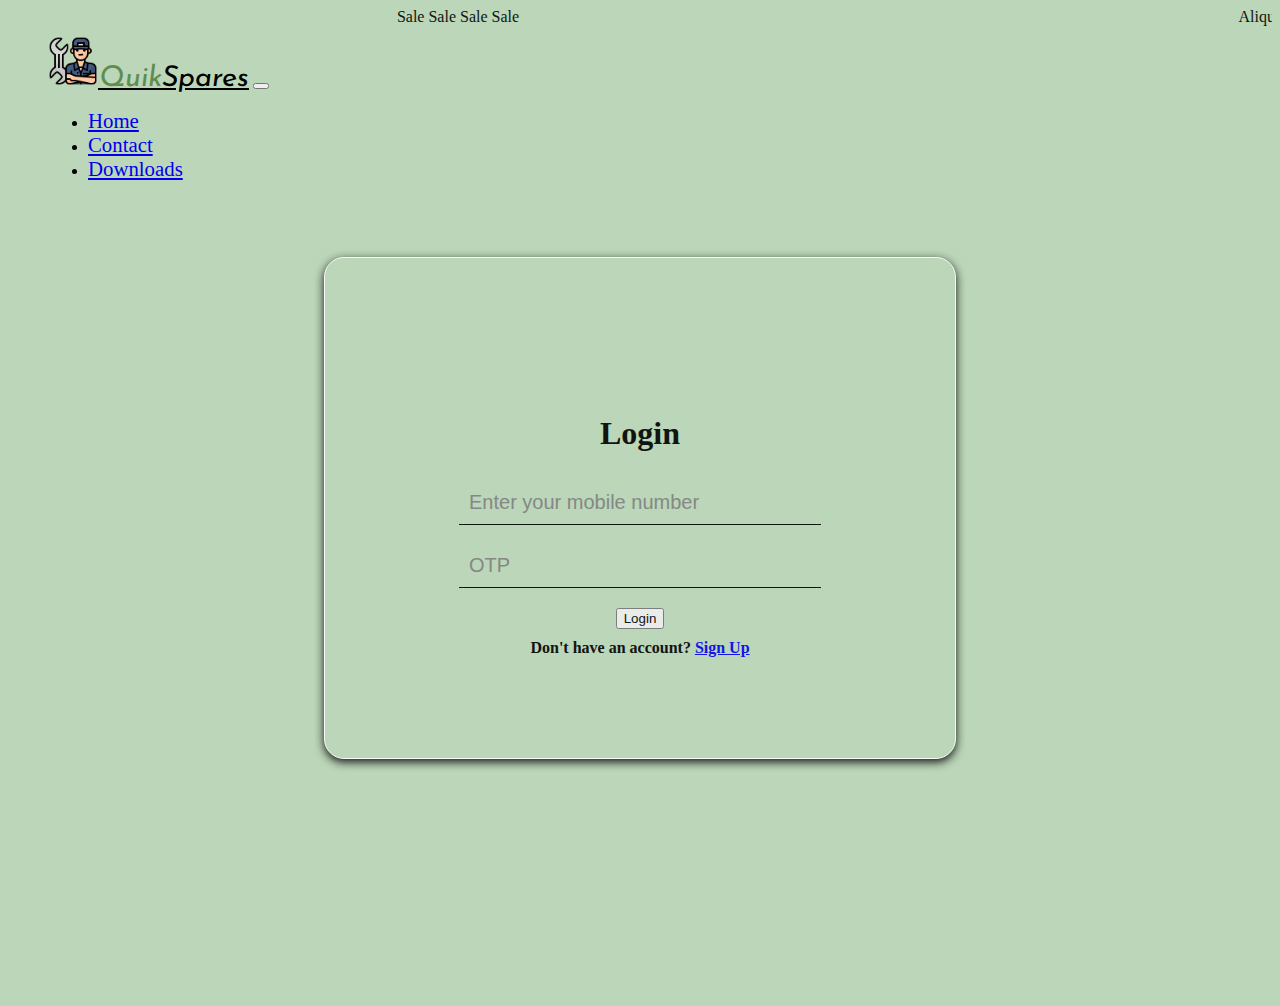
<file: signin.html>
<!DOCTYPE html>
<html lang="en">
<head>
	<meta charset="UTF-8">
	<meta http-equiv="X-UA-Compatible" content="IE=edge">
	<meta name="viewport" content="width=device-width, initial-scale=1.0">
  <link href="https://cdn.jsdelivr.net/npm/bootstrap@5.3.0-alpha1/dist/css/bootstrap.min.css" rel="stylesheet" integrity="sha384-GLhlTQ8iRABdZLl6O3oVMWSktQOp6b7In1Zl3/Jr59b6EGGoI1aFkw7cmDA6j6gD" crossorigin="anonymous">
  <script src="https://cdn.jsdelivr.net/npm/bootstrap@5.3.0-alpha1/dist/js/bootstrap.bundle.min.js" integrity="sha384-w76AqPfDkMBDXo30jS1Sgez6pr3x5MlQ1ZAGC+nuZB+EYdgRZgiwxhTBTkF7CXvN" crossorigin="anonymous"></script>

  <link rel="preconnect" href="https://fonts.googleapis.com">
  <link rel="preconnect" href="https://fonts.gstatic.com" crossorigin>
  <link href="https://fonts.googleapis.com/css2?family=Caveat&family=Josefin+Sans:wght@600&display=swap" rel="stylesheet">

	<link rel="stylesheet" href="css/signin_style.css">
	<title>Document</title>
</head>
 <!-- news -->



<div class="back-img">
  <div class="hwrap">
    <div class="hmove">
       <div class="hitem" >Sale Sale Sale Sale</div>
       <div class="hitem" >Aliquam consequat varius consequat.</div>
       <div class="hitem" >Fusce dapibus turpis vel nisi malesuada sollicitudin.</div>
       <div class="hitem" >Pellentesque auctor molestie orci ut blandit.</div>
    </div>
  </div> 
<body style="background-color: #BBD6B8;">
  <nav class="navbar navbar-expand-lg navbar-dark">
    <a class="navbar-brand" href="#"><img src="static/mechanic.png" style="height: 50px;" alt=""><em class="red_brand" style="font-size: 1.8rem;">Quik</em><em style="font-size: 1.8rem;">Spares</em></a>
    <button class="navbar-toggler" type="button" data-bs-toggle="collapse" data-bs-target="#navbarSupportedContent" aria-controls="navbarSupportedContent" aria-expanded="false" aria-label="Toggle navigation">
      <span class="navbar-toggler-icon"></span>
    </button>
    <div class="collapse navbar-collapse md-auto" id="navbarSupportedContent">
      <ul class="navbar-nav ms-auto">
        <li class="nav-item"><a class="nav-link" href="index.html" style="font-size: 1.3rem; font:bolder;">Home</a></li>
        <li class="nav-item"><a class="nav-link" href="#" style="font-size: 1.3rem; font:bolder;">Contact</a></li>
        <li class="nav-item"><a class="nav-link" href="#" style="font-size: 1.3rem; font:bolder;">Downloads</a></li>
      </ul>
    </div>
  </nav>
  
<div class="form-div" style="background-color:#BBD6B8;">
	<form action="" class="form-fr">
		<h1>Login</h1>
		<input class="fr-input" type="text" name="" placeholder="Enter your mobile number">
		<input class="fr-input" type="password" name="" placeholder="OTP">
    <button class="btn btn-primary btn-lg" type="signup">Login</button>
	</form>
  <p style="text-align: center; margin-top: 10px;">Don't have an account? <a href="signup.html">Sign Up</a></p>
</div>
</div>
</body>
</html>
</file>
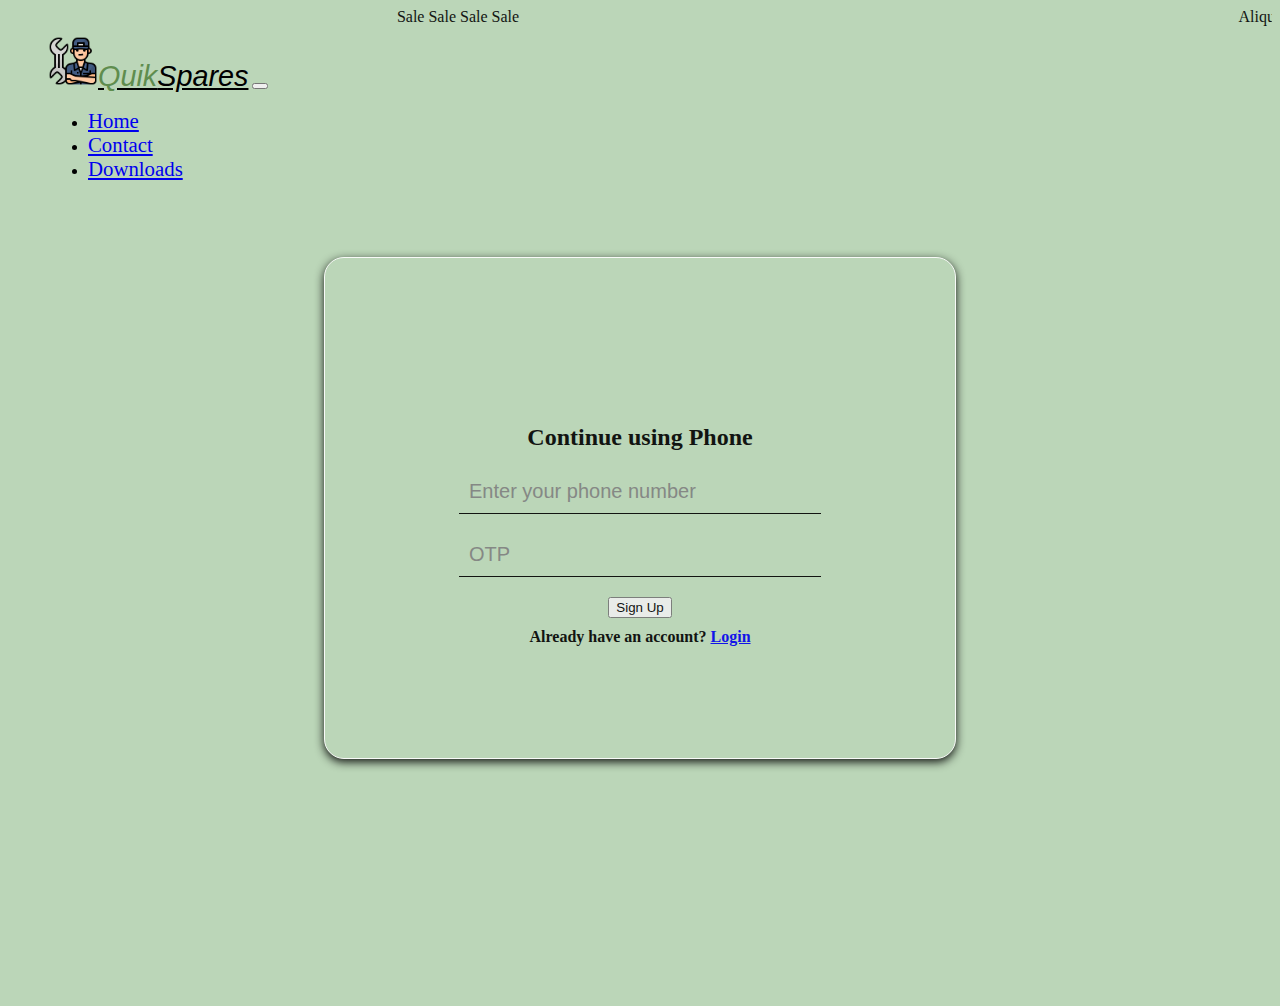
<file: signup.html>
<!DOCTYPE html>
<html lang="en">
<head>
	<meta charset="UTF-8">
	<meta http-equiv="X-UA-Compatible" content="IE=edge">
	<meta name="viewport" content="width=device-width, initial-scale=1.0">
  <link href="https://cdn.jsdelivr.net/npm/bootstrap@5.3.0-alpha1/dist/css/bootstrap.min.css" rel="stylesheet" integrity="sha384-GLhlTQ8iRABdZLl6O3oVMWSktQOp6b7In1Zl3/Jr59b6EGGoI1aFkw7cmDA6j6gD" crossorigin="anonymous">
  <script src="https://cdn.jsdelivr.net/npm/bootstrap@5.3.0-alpha1/dist/js/bootstrap.bundle.min.js" integrity="sha384-w76AqPfDkMBDXo30jS1Sgez6pr3x5MlQ1ZAGC+nuZB+EYdgRZgiwxhTBTkF7CXvN" crossorigin="anonymous"></script>
	<link rel="stylesheet" href="css/signin_style.css">
	<title>Document</title>
</head>
<body style="background-color: #BBD6B8;">
  
<div class="back-img">
  <div class="hwrap">
    <div class="hmove">
       <div class="hitem" >Sale Sale Sale Sale</div>
       <div class="hitem" >Aliquam consequat varius consequat.</div>
       <div class="hitem" >Fusce dapibus turpis vel nisi malesuada sollicitudin.</div>
       <div class="hitem" >Pellentesque auctor molestie orci ut blandit.</div>
    </div>
  </div>
  <nav class="navbar navbar-expand-lg navbar-dark">
    <a class="navbar-brand" href="#"><img src="static/mechanic.png" style="height: 50px;" alt=""><em class="red_brand">Quik</em><em>Spares</em></a>
    <button class="navbar-toggler" type="button" data-bs-toggle="collapse" data-bs-target="#navbarSupportedContent" aria-controls="navbarSupportedContent" aria-expanded="false" aria-label="Toggle navigation">
      <span class="navbar-toggler-icon"></span>
    </button>
    <div class="collapse navbar-collapse md-auto" id="navbarSupportedContent">
      <ul class="navbar-nav ms-auto">
        <li class="nav-item"><a class="nav-link" href="index.html" style="font-size: 1.3rem; font:bolder;">Home</a></li>
        <li class="nav-item"><a class="nav-link" href="#" style="font-size: 1.3rem; font:bolder;">Contact</a></li>
        <li class="nav-item"><a class="nav-link" href="#" style="font-size: 1.3rem; font:bolder;">Downloads</a></li>
      </ul>
    </div>
  </nav>
  
<div class="form-div" style="background-color:#BBD6B8;">
	<form action="" class="form-fr">
		<h2>Continue using Phone</h2>
		<input class="fr-input" type="text" name="" placeholder="Enter your phone number">
		<input class="fr-input" type="text" name="" placeholder="OTP">
    <button class="btn btn-primary btn-lg" type="signup">Sign Up</button>
	</form>
  <p style="text-align: center; margin-top: 10px;">Already have an account? <a href="signin.html">Login</a></p>
</div>
</div>
</body>
</html>
</file>
<file: css/lights.css>
body{
  overflow-x: hidden;
}
body::-webkit-scrollbar{
  width: 0.5rem;

}
::-webkit-scrollbar-thumb {
  border-radius: 8px;

}

body::-webkit-scrollbar-track{
  background: white;

}
body::-webkit-scrollbar-thumb{
  background-color: rgb(107, 104, 104);
}


.sidebar::-webkit-scrollbar{
  width: 0.5rem;

}
::-webkit-scrollbar-thumb {
  border-radius: 8px;

}

.sidebar::-webkit-scrollbar-track{
  background: white;

}
.sidebar::-webkit-scrollbar-thumb{
  background-color: rgb(107, 104, 104);
}



.quick_logo{
  height: 5rem;
  width: 5.5rem;
}
em{
  color:#30D5C8 ;
}
.d-flex{
  margin-right: 20%;

}
.navbar{
  padding: 2px;
  box-shadow: 5px 8px 16px 5px rgba(0,0,0,0.2);

}
.navbar-brand{
  font-family: 'Caveat', cursive;
  font-family: 'Josefin Sans', sans-serif;
  font-size: 1.3rem;
  color: black;
}
.nav-link{
  font-size: 1.2rem;
}
.red_brand{
  color: #5F8D4E;
}
.notification {
  color: white;
  /* padding-left: 50px; */
  text-decoration: none;
  position: relative;
  display: inline-block;
  border-radius: 2px;
}


.notification .badge {
  position: absolute;
  top: -10px;
  right: -10px;
  padding: 5px 10px;
  border-radius: 50%;
  background: red;
  color: white;
  margin-top: 10px;
}
.fi-xwsuxl-car-front-small{
  font-size: 3rem;
  color: #5F8D4E;
}

.blue-image {
  filter: url("data:image/svg+xml;utf8,<svg xmlns='http://www.w3.org/2000/svg'><filter id='blue'><feColorMatrix type='matrix' values='0 0 0 0 0.4 0 0 0 0 0.8 0 0 1 0 1 0 0 0 1 0'/></filter></svg>#blue");
}

/* lights */

.card-img-top{
 height: 250.0px;
 width: 260.2px;
}


/* sidebar */

main{
  margin-left: 7rem;

}
.sidebar{
  margin-top: 9px;
  width: 5rem;
  height: 95vh;
  position: fixed;
  box-shadow: 0px 8px 16px 0px rgba(0,0,0,0.4);

}



.sidebar-sid{
  list-style: none;
  padding: 0;
  margin: 0;
  display: flex;
  flex-direction: column;
}
.link-text{
  color: black;
}
/* .sid-item:last-child{
  margin-top:350px;
} */
/* .sid-item:hover{
  margin-left: 10px;
  margin-top: 0px;
  margin-bottom: 0px;
} */
.sid-item{
  margin-left: 13px;
  margin-top: 40px;
  margin-bottom: 55px;
}
.sid-link{
  display: flex;
  align-items: center;
  height: 3rem;
  text-decoration: none;
}
.link-text{
  display: none;
}
.sid-link .sid-img{
  min-width: 2rem;
  margin: 0 1.5rem;
}
.sidebar:hover {
  width: 17.5rem;
  text-align: left;
  z-index: 1;
  margin-bottom: 0px;
  overflow-y: auto;
  overflow-x: hidden;
  margin-bottom: 10px;
}
.sidebar:hover .link-text{
  display: block;
  float: right;
  margin-top: 10px;
  margin-right: 100px;
}
.logo{
  font-weight: bold;
  text-transform: uppercase;
  margin-bottom: 1rem;
  text-align: center;
  font-size: 1.5rem;
  text-transform: uppercase;
  letter-spacing: 0.3ch;
  width: 100%;
}
.logo .sid-img{
  transform: rotate(0deg);
  transition: transform var(--transition-speed);
}

.sidebar:hover .logo .sid-img{
  transform: rotate(-180deg);
}

.form-control {
  font-family: system-ui, sans-serif;
  font-size: 1.9rem;
  line-height: 1.1;
  display: grid;
  grid-template-columns: 1em auto;
  /* gap: 0.5em; */
}


/* filter */

.dropdown-content {
  display: none;
  position: absolute;
  background-color: #f1f1f1;
  min-width: 160px;
  box-shadow: 0px 8px 16px 0px rgba(0,0,0,0.2);
  z-index: 1;
}


.dropdown-content a {
  color: black;
  padding: 12px 16px;
  text-decoration: none;
  display: block;
}


.dropdown-content a:hover {background-color: #ddd;  }


.dropdown:hover .dropdown-content {display: block; }


.dropdown:hover .dropbtn {background-color: #3e8e41;}




/* Functional styling;
 * These styles are required for noUiSlider to function.
 * You don't need to change these rules to apply your design.
 */
.noUi-target,.noUi-target * {
  -webkit-touch-callout: none;
  -webkit-user-select: none;
  -ms-touch-action: none;
  touch-action: none;
  -ms-user-select: none;
  -moz-user-select: none;
  user-select: none;
  -moz-box-sizing: border-box;
  box-sizing: border-box;
}

.noUi-target {
  position: relative;
  direction: ltr;
}

.noUi-base {
  width: 100%;
  height: 100%;
  position: relative;
  z-index: 1;
/* Fix 401 */
}

.noUi-origin {
  position: absolute;
  right: 0;
  top: 0;
  left: 0;
  bottom: 0;
}

.noUi-handle {
  position: relative;
  z-index: 1;
}

.noUi-stacking .noUi-handle {
/* This class is applied to the lower origin when
   its values is > 50%. */
  z-index: 10;
}

.noUi-state-tap .noUi-origin {
  -webkit-transition: left 0.3s,top .3s;
  transition: left 0.3s,top .3s;
}

.noUi-state-drag * {
  cursor: inherit !important;
}

/* Painting and performance;
 * Browsers can paint handles in their own layer.
 */
.noUi-base,.noUi-handle {
  -webkit-transform: translate3d(0,0,0);
  transform: translate3d(0,0,0);
}

/* Slider size and handle placement;
 */
.noUi-horizontal {
  height: 4px;
  width: 8rem;
}

.noUi-horizontal .noUi-handle {
  width: 18px;
  height: 18px;
  border-radius: 50%;
  left: -7px;
  top: -7px;
  background-color: #345DBB;
}

/* Styling;
 */
.noUi-background {
  background: #D6D7D9;
}

.noUi-connect {
  background: #345DBB;
  -webkit-transition: background 450ms;
  transition: background 450ms;
}

.noUi-origin {
  border-radius: 2px;
}

.noUi-target {
  border-radius: 2px;
}



/* Handles and cursors;
 */
.noUi-draggable {
  cursor: w-resize;
}

.noUi-vertical .noUi-draggable {
  cursor: n-resize;
}

.noUi-handle {
  cursor: default;
  -webkit-box-sizing: content-box !important;
  -moz-box-sizing: content-box !important;
  box-sizing: content-box !important;
}

.noUi-handle:active {
  border: 8px solid #345DBB;
  border: 8px solid rgba(53,93,187,0.38);
  -webkit-background-clip: padding-box;
  background-clip: padding-box;
  left: -14px;
  top: -14px;
}

/* Disabled state;
 */
[disabled].noUi-connect,[disabled] .noUi-connect {
  background: #B8B8B8;
}

[disabled].noUi-origin,[disabled] .noUi-handle {
  cursor: not-allowed;
}



.form-group {
  display: block;

}

.form-group input {
  padding: 0;
  height: initial;
  width: initial;
  margin-bottom: 0;
  display: none;
  cursor: pointer;
}

.form-group label {
  position: relative;
  cursor: pointer;
}

.form-group label:before {
  content:'';
  background-color: transparent;
  border: 2px solid #0079bf;
  box-shadow: 0 1px 2px rgba(0, 0, 0, 0.05), inset 0px -15px 10px -12px rgba(0, 0, 0, 0.05);
  padding: 10px;
  display: inline-block;
  position: relative;
  vertical-align: middle;
  cursor: pointer;
  margin-right: 5px;
}

.form-group input:checked + label:after {
  content: '';
  display: block;
  position: absolute;
  top: 2px;
  left: 9px;
  width: 6px;
  height: 14px;
  border: solid #0079bf;
  border-width: 0 2px 2px 0;
  transform: rotate(45deg);
}

/* Customize the label (the container) */
/* check */
.container-box {
  display: block;
  position: relative;
  padding-left: 35px;
  margin-bottom: 12px;
  cursor: pointer;
  font-size: 22px;
  -webkit-user-select: none;
  -moz-user-select: none;
  -ms-user-select: none;
  user-select: none;
}

/* Hide the browser's default checkbox */
.container-box input {
  position: absolute;
  opacity: 0;
  cursor: pointer;
  height: 0;
  width: 0;
}

/* Create a custom checkbox */
.checkmark {
  position: absolute;
  top: 0;
  left: 0;
  height: 25px;
  width: 25px;
  border: 1px solid;
}

/* On mouse-over, add a grey background color */
.container-box:hover input ~ .checkmark {
  background-color: #ccc;
  
}

/* When the checkbox is checked, add a blue background */
.container-box input:checked ~ .checkmark {
  background-color: #2196F3;
}

/* Create the checkmark/indicator (hidden when not checked) */
.checkmark:after {
  content: "";
  position: absolute;
  display: none;
}

/* Show the checkmark when checked */
.container-box input:checked ~ .checkmark:after {
  display: block;
}

/* Style the checkmark/indicator */
.container-box .checkmark:after {
  left: 9px;
  top: 5px;
  width: 5px;
  height: 10px;
  border: solid white;
  border-width: 0 3px 3px 0;
  -webkit-transform: rotate(45deg);
  -ms-transform: rotate(45deg);
  transform: rotate(45deg);
}

/* main */

.card-cards:hover{
  box-shadow: 0px 8px 16px 0px rgba(0,0,0,0.2);
}



/* QNA CSS */

.faq{
  border: 1px solid #bbb;
  border-radius: 10px;
  overflow: hidden;
  margin-bottom: 5px;
}
.faq_question {
  margin: 0px;
  padding: 0px 0px 5px 0px;
  cursor: pointer;
  font-weight: bold;
  padding: 10px 10px 10px 42px;
  background: #e8e8e8;
  color: #333;
  position: relative;
}
.faq_question::before, .faq_question::after{
position: absolute;
  top: 50%;
  left: 10px;
  transform: translate3d(0, -50%, 0);
  content: "";
  width: 22px;
  height: 22px;
  border-radius: 50%;
margin-right: 20px;
  background-color: rgba(0,0,0,.3);
  background-position: center center;
  background-repeat: no-repeat;
 }
.faq_question::before{
display: inline-block;
  background-image: url("data:image/svg+xml;charset=US-ASCII,%3C%3Fxml%20version%3D%221.0%22%20encoding%3D%22iso-8859-1%22%3F%3E%3C!DOCTYPE%20svg%20PUBLIC%20%22-%2F%2FW3C%2F%2FDTD%20SVG%201.1%2F%2FEN%22%20%22http%3A%2F%2Fwww.w3.org%2FGraphics%2FSVG%2F1.1%2FDTD%2Fsvg11.dtd%22%3E%3Csvg%20version%3D%221.1%22%20id%3D%22Layer_1%22%20xmlns%3D%22http%3A%2F%2Fwww.w3.org%2F2000%2Fsvg%22%20xmlns%3Axlink%3D%22http%3A%2F%2Fwww.w3.org%2F1999%2Fxlink%22%20x%3D%220px%22%20y%3D%220px%22%20%20width%3D%2214px%22%20height%3D%2214px%22%20viewBox%3D%220%200%2014%2014%22%20style%3D%22enable-background%3Anew%200%200%2014%2014%3B%22%20xml%3Aspace%3D%22preserve%22%3E%3Cpolygon%20fill%3D%22%23FFF%22%20points%3D%2214%2C5%209%2C5%209%2C0%205%2C0%205%2C5%200%2C5%200%2C9%205%2C9%205%2C14%209%2C14%209%2C9%2014%2C9%20%22%2F%3E%3Cg%3E%3C%2Fg%3E%3Cg%3E%3C%2Fg%3E%3Cg%3E%3C%2Fg%3E%3Cg%3E%3C%2Fg%3E%3Cg%3E%3C%2Fg%3E%3Cg%3E%3C%2Fg%3E%3Cg%3E%3C%2Fg%3E%3Cg%3E%3C%2Fg%3E%3Cg%3E%3C%2Fg%3E%3Cg%3E%3C%2Fg%3E%3Cg%3E%3C%2Fg%3E%3Cg%3E%3C%2Fg%3E%3Cg%3E%3C%2Fg%3E%3Cg%3E%3C%2Fg%3E%3Cg%3E%3C%2Fg%3E%3C%2Fsvg%3E");
}
.faq_question::after{
display: none;
  background-image: url("data:image/svg+xml;charset=US-ASCII,%3C%3Fxml%20version%3D%221.0%22%20encoding%3D%22iso-8859-1%22%3F%3E%3C!DOCTYPE%20svg%20PUBLIC%20%22-%2F%2FW3C%2F%2FDTD%20SVG%201.1%2F%2FEN%22%20%22http%3A%2F%2Fwww.w3.org%2FGraphics%2FSVG%2F1.1%2FDTD%2Fsvg11.dtd%22%3E%3Csvg%20version%3D%221.1%22%20id%3D%22Layer_1%22%20xmlns%3D%22http%3A%2F%2Fwww.w3.org%2F2000%2Fsvg%22%20xmlns%3Axlink%3D%22http%3A%2F%2Fwww.w3.org%2F1999%2Fxlink%22%20x%3D%220px%22%20y%3D%220px%22%20%20width%3D%2214px%22%20height%3D%2214px%22%20viewBox%3D%220%200%2014%2014%22%20style%3D%22enable-background%3Anew%200%200%2014%2014%3B%22%20xml%3Aspace%3D%22preserve%22%3E%3Crect%20y%3D%225%22%20style%3D%22fill%3A%23FFFFFF%3B%22%20width%3D%2214%22%20height%3D%224%22%2F%3E%3C%2Fsvg%3E");
}
.faq.open .faq_question{
border-bottom: 1px solid #bbb;
}
.faq.open .faq_question::before{
display: none;
}
.faq.open .faq_question::after{
display: block;
}
.faq_answer_container {
  height: 0;
  overflow: hidden;
  padding: 0;
}
.faq_answer{
padding: 20px;
font-size: 1.1rem;
}
</file>
<file: css/signin_style.css>
/* news */

/* (A) FIXED WRAPPER */
.hwrap {
  overflow: hidden; /* HIDE SCROLL BAR */
  opacity: 0.9;
  

}
 
/* (B) MOVING TICKER WRAPPER */
.hmove { display: flex; }

/* (C) ITEMS - INTO A LONG HORIZONTAL ROW */
.hitem {
  flex-shrink: 0;
  width: 100vh;
  box-sizing: border-box;
  text-align: center;
  
}
 
/* (D) ANIMATION - MOVE ITEMS FROM RIGHT TO LEFT */
/* 4 ITEMS -400%, CHANGE THIS IF YOU ADD/REMOVE ITEMS */
@keyframes tickerh {
  0% { transform: translate3d(100%, 0, 0); }
  100% { transform: translate3d(-400%, 0, 0); }
}
.hmove { animation: tickerh linear 30s infinite; }
.hmove:hover { animation-play-state: paused; }



.navbar{
  
  margin-top:0 ;
  margin-left: 30px;
  margin-right: 30px;
  border-radius: 10px;
  padding: 10px;
}
.red_brand{
  color: #5F8D4E;
}

.navbar-brand{
  font-family: 'Caveat', cursive;
  font-family: 'Josefin Sans', sans-serif;
  font-size: 1.8rem;
  color: black;
}
.form-fr{
  margin-top: 50px;
  text-align: center;
}
.fr-input{
  display: block;
  width: 350px;
  height: 40px;
  margin: 20px;
  border: none;
  outline: none;
  font-size: 20px;
  border-bottom: 1px solid black;
  background: transparent;
  color: black;
  padding-left: 10px;
}

form h1{
  margin-bottom: 30px;

}
::placeholder{
  color: grey;
}

.form-div{
  display: flex;
  justify-content: center;
  align-items: center;
  flex-direction: column;
  border: 1px solid white;
  margin-top: 50px;
  margin-left: 3%;
  margin-right: 3%;
  border-radius: 20px;
  box-shadow: 0 3px 10px rgb(0 0 0 / 1);
  opacity: 0.9;
  font-weight: bold;
  color: #000000;
  height: 500px;
}
@media (min-width:800px) {
  .form-div{
    margin-left: 25%;
    margin-right: 25%;
  }
}

.back-img{
  margin-top: 0px;
  background-image: url("https://wallpaperaccess.com/full/2947967.jpg");
  background-size: no-repeat;
  background-repeat: no-repeat;
  height: 110vh;
}
</file>
